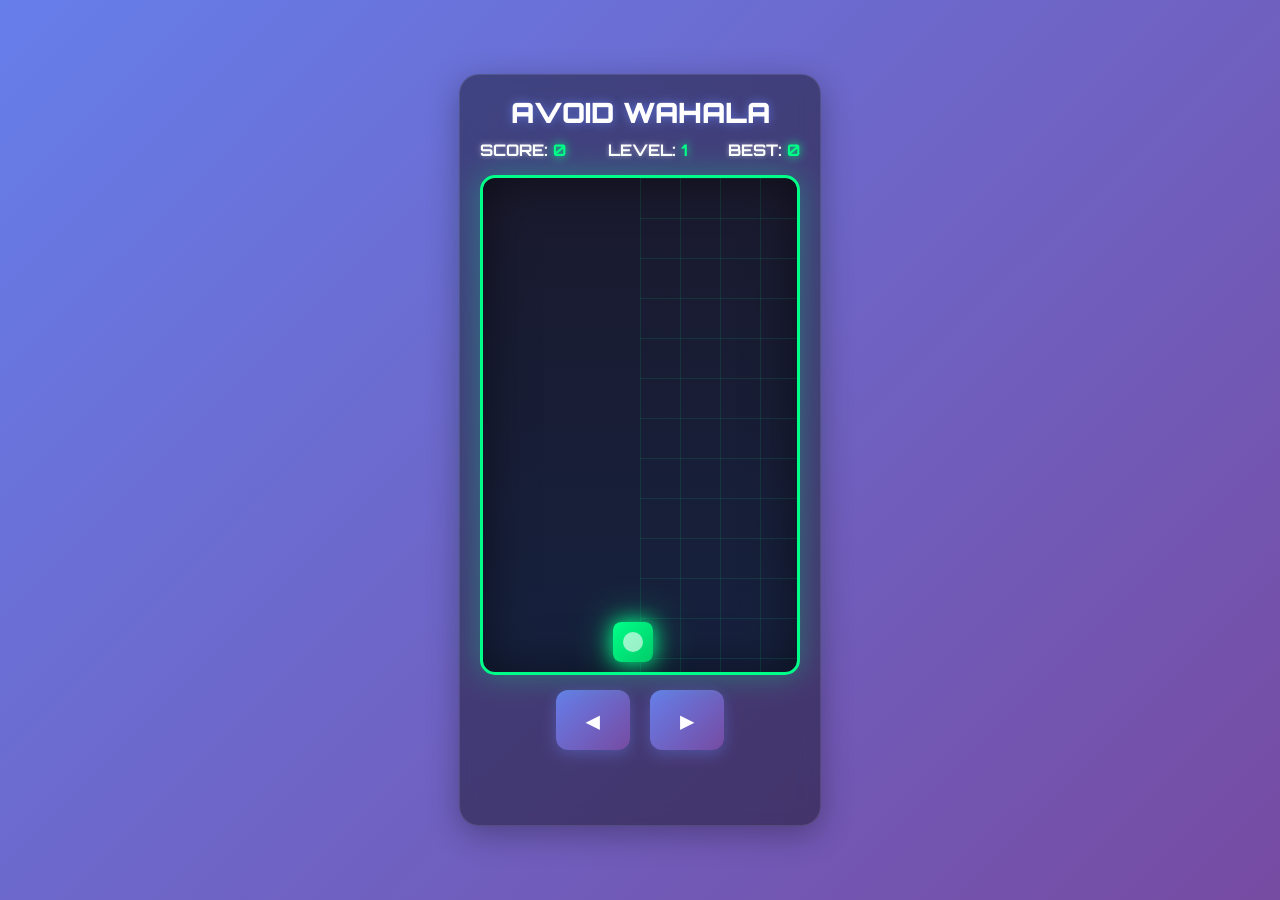
<file: index.html>
<!DOCTYPE html>
<html>
<head>
  <title>AvoidWahala</title>
  <meta name="viewport" content="width=device-width, initial-scale=1.0, user-scalable=no">
  <link rel="stylesheet" href="style.css">
</head>
<body>
  <div class="game-container">
    <h2>AVOID WAHALA</h2>
    <div class="stats">
      <div>SCORE: <span id="score">0</span></div>
      <div>LEVEL: <span id="level">1</span></div>
      <div>BEST: <span id="highScore">0</span></div>
    </div>
    
    <div id="gameArea">
      <div id="player"></div>
    </div>
    
    <div class="controls">
      <button id="leftBtn">◀</button>
      <button id="rightBtn">▶</button>
    </div>
    
    <p id="gameOver"></p>
    <button id="restartBtn">TRY AGAIN</button>
  </div>
  
  <script src="script.js"></script>
</body>
</html>
</file>
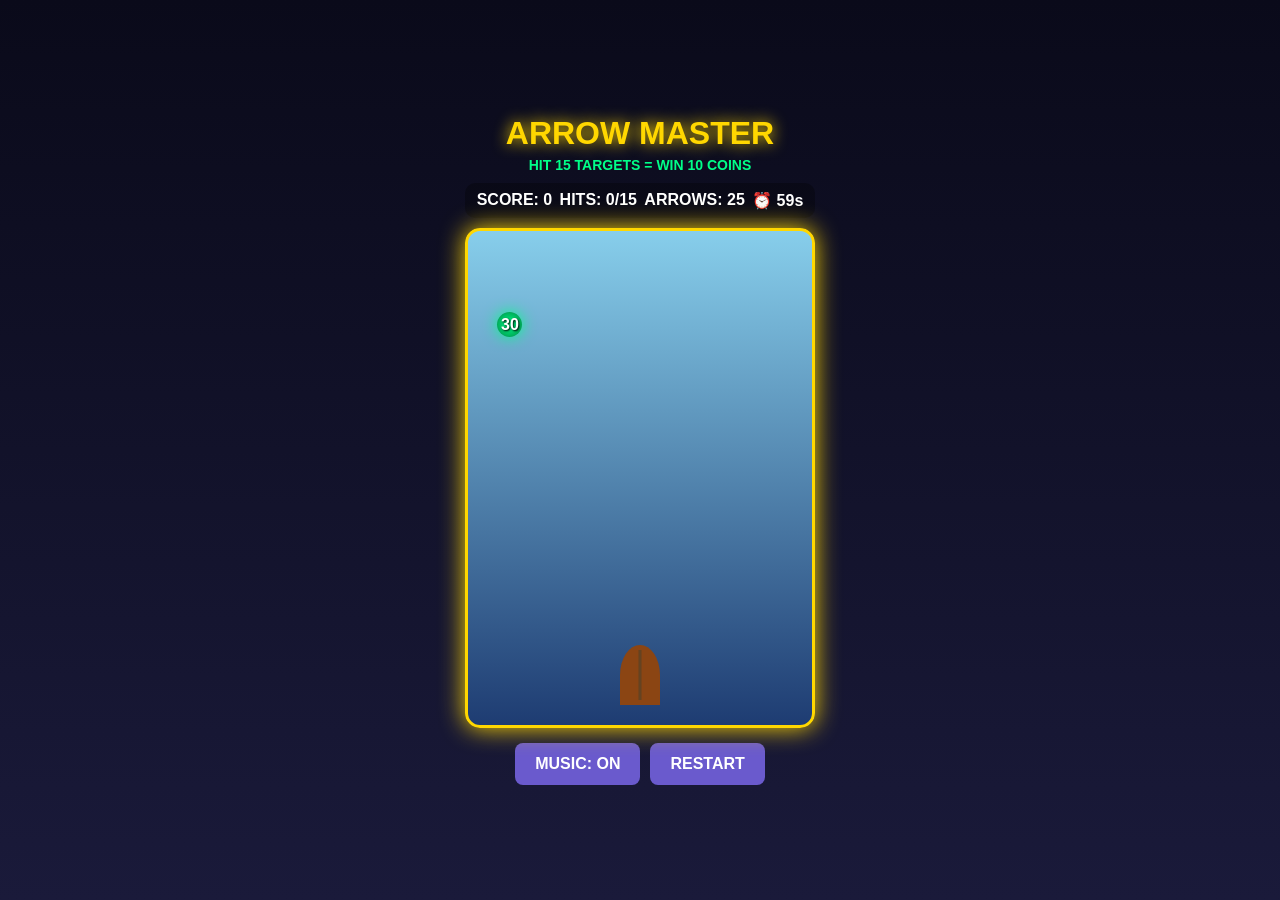
<file: arrowshoot.html>
<!DOCTYPE html>
<html lang="en">
<head>
    <meta charset="UTF-8">
    <meta name="viewport" content="width=device-width, initial-scale=1.0">
    <title>Arrow Master</title>
    <style>
        * { margin: 0; padding: 0; box-sizing: border-box; }
        body {
            background: linear-gradient(180deg, #0a0a1a, #1a1a3a);
            color: white;
            font-family: Arial, sans-serif;
            display: flex;
            justify-content: center;
            align-items: center;
            min-height: 100vh;
            flex-direction: column;
            overflow: hidden;
        }
       .game-container { text-align: center; }
        h1 {
            font-size: 32px;
            margin-bottom: 5px;
            color: #ffd700;
            text-shadow: 0 0 15px #ffd700;
        }
       .win-condition {
            color: #00ff88;
            font-weight: bold;
            margin-bottom: 10px;
            font-size: 14px;
        }
       .stats {
            display: flex;
            justify-content: space-around;
            width: 350px;
            margin: 10px auto;
            font-weight: bold;
            background: rgba(0,0,0,0.3);
            padding: 8px;
            border-radius: 10px;
        }
        #gameCanvas {
            width: 350px;
            height: 500px;
            background: linear-gradient(180deg, #87CEEB, #1e3c72);
            border: 3px solid #ffd700;
            border-radius: 15px;
            position: relative;
            overflow: hidden;
            margin: 10px auto;
            box-shadow: 0 0 25px #ffd700;
            cursor: crosshair;
        }
        #bow {
            position: absolute;
            width: 40px;
            height: 60px;
            background: #8B4513;
            bottom: 20px;
            left: 50%;
            transform: translateX(-50%);
            border-radius: 50% 50% 0 0;
            z-index: 10;
        }
        #bow::before {
            content: '';
            position: absolute;
            width: 3px;
            height: 50px;
            background: #654321;
            left: 50%;
            top: 5px;
            transform: translateX(-50%);
        }
       .arrow {
            position: absolute;
            width: 4px;
            height: 25px;
            background: #8B4513;
            z-index: 5;
        }
       .arrow::before {
            content: '';
            position: absolute;
            width: 0;
            height: 0;
            border-left: 6px solid transparent;
            border-right: 6px solid transparent;
            border-bottom: 12px solid #C0C0C0;
            top: -12px;
            left: -4px;
        }
       .target {
            position: absolute;
            border-radius: 50%;
            display: flex;
            justify-content: center;
            align-items: center;
            font-weight: bold;
            color: white;
            text-shadow: 1px 1px 2px black;
        }
       .target-red {
            width: 50px;
            height: 50px;
            background: radial-gradient(circle, #ff0040, #8B0000);
            box-shadow: 0 0 15px #ff0040;
        }
       .target-gold {
            width: 35px;
            height: 35px;
            background: radial-gradient(circle, #ffd700, #ff8c00);
            box-shadow: 0 0 20px #ffd700;
        }
       .target-small {
            width: 25px;
            height: 25px;
            background: radial-gradient(circle, #00ff88, #008844);
            box-shadow: 0 0 15px #00ff88;
        }
       .controls {
            margin-top: 15px;
            display: flex;
            gap: 10px;
            justify-content: center;
        }
       .controls button {
            padding: 12px 20px;
            font-size: 16px;
            background: #6a5acd;
            border: none;
            border-radius: 8px;
            color: white;
            font-weight: bold;
        }
        #gameOver {
            position: fixed;
            top: 0;
            left: 0;
            width: 100%;
            height: 100%;
            background: rgba(0,0,0,0.9);
            display: none;
            justify-content: center;
            align-items: center;
            flex-direction: column;
            z-index: 100;
        }
       .gameOverBox {
            background: #1a1a2e;
            padding: 30px;
            border-radius: 20px;
            text-align: center;
            border: 3px solid #ffd700;
            box-shadow: 0 0 30px #ffd700;
        }
        #gameOverTitle {
            font-size: 32px;
            margin-bottom: 15px;
            color: #ffd700;
        }
        #finalScore {
            font-size: 24px;
            color: #00ff88;
            font-weight: bold;
        }
       .powerBar {
            position: absolute;
            bottom: 90px;
            left: 50%;
            transform: translateX(-50%);
            width: 200px;
            height: 10px;
            background: rgba(0,0,0,0.5);
            border-radius: 5px;
            display: none;
        }
       .powerFill {
            height: 100%;
            background: linear-gradient(90deg, #00ff00, #ffff00, #ff0000);
            border-radius: 5px;
            width: 0%;
        }
    </style>
</head>
<body>
    <div class="game-container">
        <h1>ARROW MASTER</h1>
        <div class="win-condition">HIT 15 TARGETS = WIN 10 COINS</div>
        <div class="stats">
            <div>SCORE: <span id="score">0</span></div>
            <div>HITS: <span id="hits">0</span>/15</div>
            <div>ARROWS: <span id="arrows">25</span></div>
            <div>⏰ <span id="timer">60</span>s</div>
        </div>
        
        <div id="gameCanvas">
            <div id="bow"></div>
            <div class="powerBar" id="powerBar">
                <div class="powerFill" id="powerFill"></div>
            </div>
        </div>
        
        <div class="controls">
            <button id="musicBtn">MUSIC: ON</button>
            <button id="restartBtn">RESTART</button>
        </div>
    </div>

    <div id="gameOver">
        <div class="gameOverBox">
            <h2 id="gameOverTitle">YOU WIN!</h2>
            <p id="finalMessage">15 Targets Hit!</p>
            <p>Coins Earned: <span id="finalScore">10</span></p>
            <button class="gameOverBtn" onclick="location.reload()">PLAY AGAIN</button>
        </div>
    </div>

    <!-- Music -->
    <audio id="bgMusic" loop>
        <source src="https://assets.mixkit.co/music/preview/mixkit-epic-impact-870.mp3" type="audio/mpeg">
    </audio>
    
    <!-- Sound FX -->
    <audio id="shootSound">
        <source src="https://assets.mixkit.co/sfx/preview/mixkit-arrow-whoosh-1491.mp3" type="audio/mpeg">
    </audio>
    <audio id="hitSound">
        <source src="https://assets.mixkit.co/sfx/preview/mixkit-arrow-impact-2053.mp3" type="audio/mpeg">
    </audio>
    <audio id="winSound">
        <source src="https://assets.mixkit.co/sfx/preview/mixkit-completion-of-a-level-2063.mp3" type="audio/mpeg">
    </audio>
    <audio id="loseSound">
        <source src="https://assets.mixkit.co/sfx/preview/mixkit-player-losing-or-failing-2042.mp3" type="audio/mpeg">
    </audio>

    <script>
        const canvas = document.getElementById('gameCanvas');
        const bow = document.getElementById('bow');
        const scoreEl = document.getElementById('score');
        const hitsEl = document.getElementById('hits');
        const arrowsEl = document.getElementById('arrows');
        const timerEl = document.getElementById('timer');
        const powerBar = document.getElementById('powerBar');
        const powerFill = document.getElementById('powerFill');
        const musicBtn = document.getElementById('musicBtn');
        
        const bgMusic = document.getElementById('bgMusic');
        const shootSound = document.getElementById('shootSound');
        const hitSound = document.getElementById('hitSound');
        const winSound = document.getElementById('winSound');
        const loseSound = document.getElementById('loseSound');

        let score = 0;
        let hits = 0;
        let arrows = 25;
        let timeLeft = 60;
        let gameRunning = true;
        let targets = [];
        let arrowsInFlight = [];
        let power = 0;
        let charging = false;
        let musicOn = true;
        let spawnTimer;
        let gameTimer;

        bgMusic.volume = 0.2;
        document.body.addEventListener('click', () => {
            if (musicOn) bgMusic.play().catch(e => {});
        }, { once: true });

        function playSound(sound) {
            sound.currentTime = 0;
            sound.play().catch(e => {});
        }

        function createTarget() {
            if (!gameRunning) return;
            
            const target = document.createElement('div');
            target.classList.add('target');
            
            const types = ['red', 'gold', 'small'];
            const type = types[Math.floor(Math.random() * types.length)];
            target.classList.add(`target-${type}`);
            
            target.style.left = Math.random() * 280 + 'px';
            target.style.top = '-60px';
            
            if (type === 'red') target.dataset.points = '10';
            if (type === 'gold') target.dataset.points = '20';
            if (type === 'small') target.dataset.points = '30';
            
            target.textContent = target.dataset.points;
            canvas.appendChild(target);
            
            targets.push({
                element: target,
                x: parseFloat(target.style.left),
                y: -60,
                speed: Math.random() * 2 + 3, // HARD: Fast moving
                points: parseInt(target.dataset.points)
            });
        }

        function moveTargets() {
            for (let i = targets.length - 1; i >= 0; i--) {
                let t = targets[i];
                t.y += t.speed;
                t.element.style.top = t.y + 'px';
                
                // Move side to side - HARD
                t.x += Math.sin(t.y / 30) * 2;
                t.element.style.left = t.x + 'px';
                
                if (t.y > 500) {
                    t.element.remove();
                    targets.splice(i, 1);
                }
            }
        }

        function startCharge(e) {
            if (!gameRunning || arrows <= 0) return;
            charging = true;
            power = 0;
            powerBar.style.display = 'block';
            chargePower();
        }

        function chargePower() {
            if (!charging) return;
            power = Math.min(power + 2, 100);
            powerFill.style.width = power + '%';
            requestAnimationFrame(chargePower);
        }

        function shootArrow(e) {
            if (!charging ||!gameRunning || arrows <= 0) return;
            
            charging = false;
            powerBar.style.display = 'none';
            arrows--;
            arrowsEl.textContent = arrows;
            playSound(shootSound);
            
            const rect = canvas.getBoundingClientRect();
            const mouseX = e.clientX - rect.left;
            
            const arrow = document.createElement('div');
            arrow.classList.add('arrow');
            arrow.style.left = '173px';
            arrow.style.bottom = '80px';
            canvas.appendChild(arrow);
            
            const angle = Math.atan2(mouseX - 175, 400);
            const velocity = power / 5 + 10; // HARD: Need good power
            
            arrowsInFlight.push({
                element: arrow,
                x: 173,
                y: 420,
                vx: Math.sin(angle) * velocity,
                vy: -Math.cos(angle) * velocity
            });
            
            power = 0;
            powerFill.style.width = '0%';
            
            if (arrows === 0) {
                setTimeout(checkGameOver, 2000);
            }
        }

        function moveArrows() {
            for (let i = arrowsInFlight.length - 1; i >= 0; i--) {
                let a = arrowsInFlight[i];
                a.x += a.vx;
                a.y += a.vy;
                a.vy += 0.3; // Gravity
                
                a.element.style.left = a.x + 'px';
                a.element.style.top = a.y + 'px';
                
                // Check hit
                for (let j = targets.length - 1; j >= 0; j--) {
                    let t = targets[j];
                    let tx = t.x + 20;
                    let ty = t.y + 20;
                    let tw = 20;
                    
                    if (Math.abs(a.x - tx) < tw && Math.abs(a.y - ty) < tw) {
                        playSound(hitSound);
                        score += t.points;
                        hits++;
                        scoreEl.textContent = score;
                        hitsEl.textContent = hits;
                        
                        t.element.remove();
                        targets.splice(j, 1);
                        
                        if (hits >= 15) {
                            winGame();
                        }
                        break;
                    }
                }
                
                if (a.y > 500 || a.y < -50 || a.x < -50 || a.x > 400) {
                    a.element.remove();
                    arrowsInFlight.splice(i, 1);
                }
            }
        }

        function winGame() {
            gameRunning = false;
            clearInterval(spawnTimer);
            clearInterval(gameTimer);
            bgMusic.pause();
            playSound(winSound);
            
            document.getElementById('gameOverTitle').textContent = 'YOU WIN!';
            document.getElementById('finalMessage').textContent = '15 Targets Hit!';
            document.getElementById('finalScore').textContent = '10';
            
            // SEND CLAIM TO KODULAR
            if (window.AppInventor) {
                window.AppInventor.setWebViewString("CLAIM:BRICK:10");
            }
            
            document.getElementById('gameOver').style.display = 'flex';
        }

        function checkGameOver() {
            if (hits < 15 && arrows === 0) {
                loseGame();
            }
        }

        function loseGame() {
            gameRunning = false;
            clearInterval(spawnTimer);
            clearInterval(gameTimer);
            bgMusic.pause();
            playSound(loseSound);
            
            document.getElementById('gameOverTitle').textContent = 'GAME OVER';
            document.getElementById('finalMessage').textContent = `Only ${hits}/15 hits`;
            document.getElementById('finalScore').textContent = '0';
            document.getElementById('gameOver').style.display = 'flex';
        }

        function startGame() {
            spawnTimer = setInterval(createTarget, 800); // HARD: Fast spawn
            gameTimer = setInterval(() => {
                timeLeft--;
                timerEl.textContent = timeLeft;
                if (timeLeft <= 0) {
                    if (hits < 15) loseGame();
                }
            }, 1000);
        }

        function toggleMusic() {
            musicOn =!musicOn;
            if (musicOn) {
                bgMusic.play();
                musicBtn.textContent = 'MUSIC: ON';
            } else {
                bgMusic.pause();
                musicBtn.textContent = 'MUSIC: OFF';
            }
        }

        function gameLoop() {
            if (gameRunning) {
                moveTargets();
                moveArrows();
            }
            requestAnimationFrame(gameLoop);
        }

        // Controls
        canvas.addEventListener('mousedown', startCharge);
        canvas.addEventListener('mouseup', shootArrow);
        canvas.addEventListener('touchstart', (e) => {
            e.preventDefault();
            startCharge(e);
        });
        canvas.addEventListener('touchend', (e) => {
            e.preventDefault();
            shootArrow(e.changedTouches[0]);
        });
        
        musicBtn.addEventListener('click', toggleMusic);
        document.getElementById('restartBtn').addEventListener('click', () => location.reload());

        // Start
        startGame();
        gameLoop();
    </script>
</body>
</html>
</file>
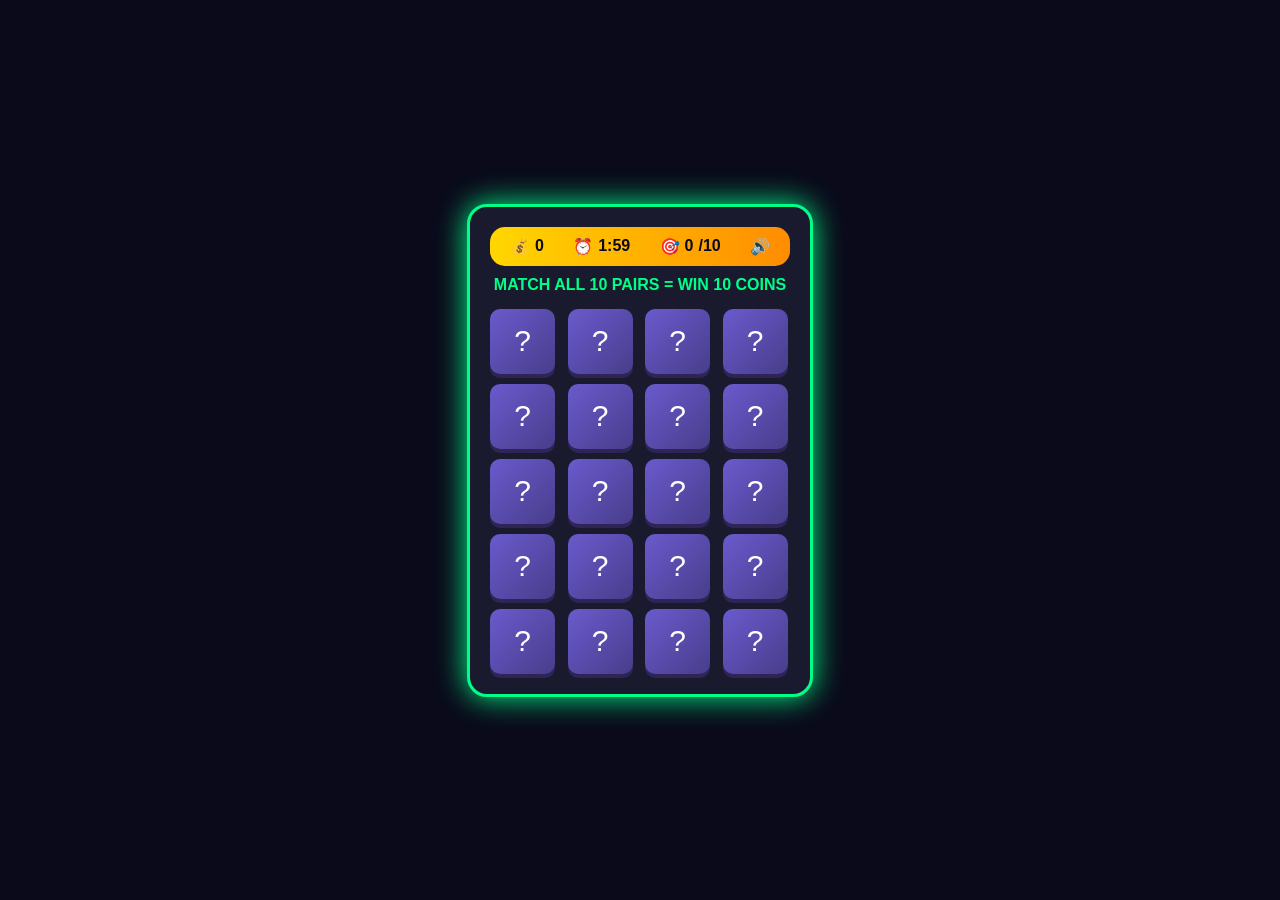
<file: cardflip.html>
<!DOCTYPE html>
<html lang="en">
<head>
    <meta charset="UTF-8">
    <meta name="viewport" content="width=device-width, initial-scale=1.0">
    <title>Memory Match Pro</title>
    <style>
        * { margin: 0; padding: 0; box-sizing: border-box; }
        body {
            background: #0a0a1a;
            color: white;
            font-family: Arial, sans-serif;
            display: flex;
            justify-content: center;
            align-items: center;
            min-height: 100vh;
            flex-direction: column;
        }
        .game-container {
            background: #1a1a2e;
            border: 3px solid #00ff88;
            border-radius: 20px;
            padding: 20px;
            box-shadow: 0 0 30px #00ff88;
        }
        .header {
            background: linear-gradient(90deg, #ffd700, #ff8c00);
            padding: 10px 20px;
            border-radius: 15px;
            display: flex;
            justify-content: space-between;
            align-items: center;
            margin-bottom: 10px;
            font-weight: bold;
            color: #0a0a1a;
        }
        .header div {
            display: flex;
            align-items: center;
            gap: 5px;
        }
        .win-condition {
            text-align: center;
            color: #00ff88;
            font-weight: bold;
            margin-bottom: 15px;
            font-size: 16px;
        }
        .grid {
            display: grid;
            grid-template-columns: repeat(4, 1fr);
            gap: 10px;
            width: 300px;
        }
        .card {
            width: 65px;
            height: 65px;
            background: linear-gradient(135deg, #6a5acd, #483d8b);
            border-radius: 10px;
            display: flex;
            justify-content: center;
            align-items: center;
            font-size: 30px;
            cursor: pointer;
            box-shadow: 0 4px #2e2556;
            transition: transform 0.3s;
            transform-style: preserve-3d;
            position: relative;
        }
        .card:active { transform: translateY(2px); box-shadow: 0 2px #2e2556; }
        .card.flipped {
            background: #fff;
            transform: rotateY(180deg);
        }
        .card.matched {
            background: #00ff88;
            opacity: 0.6;
            pointer-events: none;
        }
        .card-front, .card-back {
            position: absolute;
            backface-visibility: hidden;
        }
        .card-back {
            color: #ff0040;
            transform: rotateY(180deg);
        }
        #gameOver {
            position: fixed;
            top: 0;
            left: 0;
            width: 100%;
            height: 100%;
            background: rgba(0,0,0,0.9);
            display: none;
            justify-content: center;
            align-items: center;
            flex-direction: column;
            z-index: 100;
        }
        .gameOverBox {
            background: #1a1a2e;
            padding: 30px;
            border-radius: 20px;
            text-align: center;
            border: 3px solid #00ff88;
            box-shadow: 0 0 30px #00ff88;
        }
        #gameOverTitle {
            font-size: 32px;
            margin-bottom: 15px;
            color: #00ff88;
        }
        #finalMessage {
            font-size: 18px;
            margin: 15px 0;
        }
        #earnedCoins {
            font-size: 24px;
            color: #ffd700;
            font-weight: bold;
        }
        .gameOverBtn {
            padding: 15px 40px;
            font-size: 18px;
            background: #00ff88;
            border: none;
            border-radius: 10px;
            color: #0a0a1a;
            font-weight: bold;
            margin-top: 20px;
        }
    </style>
</head>
<body>
    <div class="game-container">
        <div class="header">
            <div>💰 <span id="coins">0</span></div>
            <div>⏰ <span id="timer">2:00</span></div>
            <div>🎯 <span id="pairs">0</span>/10</div>
            <div>🔊</div>
        </div>
        
        <div class="win-condition">MATCH ALL 10 PAIRS = WIN 10 COINS</div>
        
        <div class="grid" id="grid"></div>
    </div>

    <div id="gameOver">
        <div class="gameOverBox">
            <h2 id="gameOverTitle">YOU WIN!</h2>
            <p id="finalMessage">All 10 pairs matched!</p>
            <p>Coins Earned: <span id="earnedCoins">10</span></p>
            <button class="gameOverBtn" onclick="location.reload()">PLAY AGAIN</button>
        </div>
    </div>

    <script>
        const grid = document.getElementById('grid');
        const coinsEl = document.getElementById('coins');
        const timerEl = document.getElementById('timer');
        const pairsEl = document.getElementById('pairs');
        
        const emojis = ['🚀','⭐','🎮','🏆','💎','🔥','⚡','🎯','🎨','🎪'];
        let cards = [...emojis, ...emojis];
        let flippedCards = [];
        let matchedPairs = 0;
        let timeLeft = 120;
        let timer;
        let canFlip = true;
        
        let totalCoins = localStorage.getItem('memoryCoins') || 0;
        coinsEl.textContent = totalCoins;

        // Shuffle cards
        cards.sort(() => Math.random() - 0.5);

        // Create grid
        cards.forEach((emoji, index) => {
            const card = document.createElement('div');
            card.classList.add('card');
            card.dataset.emoji = emoji;
            card.dataset.index = index;
            card.innerHTML = `
                <div class="card-front">?</div>
                <div class="card-back">${emoji}</div>
            `;
            card.addEventListener('click', () => flipCard(card));
            grid.appendChild(card);
        });

        function flipCard(card) {
            if (!canFlip || card.classList.contains('flipped') || card.classList.contains('matched')) return;
            
            card.classList.add('flipped');
            flippedCards.push(card);
            
            if (flippedCards.length === 2) {
                canFlip = false;
                setTimeout(checkMatch, 600);
            }
        }

        function checkMatch() {
            const [card1, card2] = flippedCards;
            
            if (card1.dataset.emoji === card2.dataset.emoji) {
                card1.classList.add('matched');
                card2.classList.add('matched');
                matchedPairs++;
                pairsEl.textContent = matchedPairs;
                
                if (matchedPairs === 10) {
                    winGame();
                }
            } else {
                card1.classList.remove('flipped');
                card2.classList.remove('flipped');
            }
            
            flippedCards = [];
            canFlip = true;
        }

        function startTimer() {
            timer = setInterval(() => {
                timeLeft--;
                let minutes = Math.floor(timeLeft / 60);
                let seconds = timeLeft % 60;
                timerEl.textContent = `${minutes}:${seconds.toString().padStart(2, '0')}`;
                
                if (timeLeft <= 0) {
                    endGame();
                }
            }, 1000);
        }

        function winGame() {
            clearInterval(timer);
            document.getElementById('gameOverTitle').textContent = 'YOU WIN!';
            document.getElementById('earnedCoins').textContent = '10';
            document.getElementById('finalMessage').textContent = 'All 10 pairs matched!';
            
            // SEND CLAIM TO KODULAR - 10 COINS
            if (window.AppInventor) {
                window.AppInventor.setWebViewString("CLAIM:BRICK:10");
            }
            
            // Save coins
            totalCoins = parseInt(totalCoins) + 10;
            localStorage.setItem('memoryCoins', totalCoins);
            coinsEl.textContent = totalCoins;
            
            document.getElementById('gameOver').style.display = 'flex';
        }

        function endGame() {
            clearInterval(timer);
            document.getElementById('gameOverTitle').textContent = "TIME'S UP!";
            document.getElementById('earnedCoins').textContent = '0';
            document.getElementById('finalMessage').textContent = `You matched ${matchedPairs}/10 pairs - 0 Coins`;
            document.getElementById('gameOver').style.display = 'flex';
        }

        // Start game
        startTimer();
    </script>
</body>
</html>
</file>
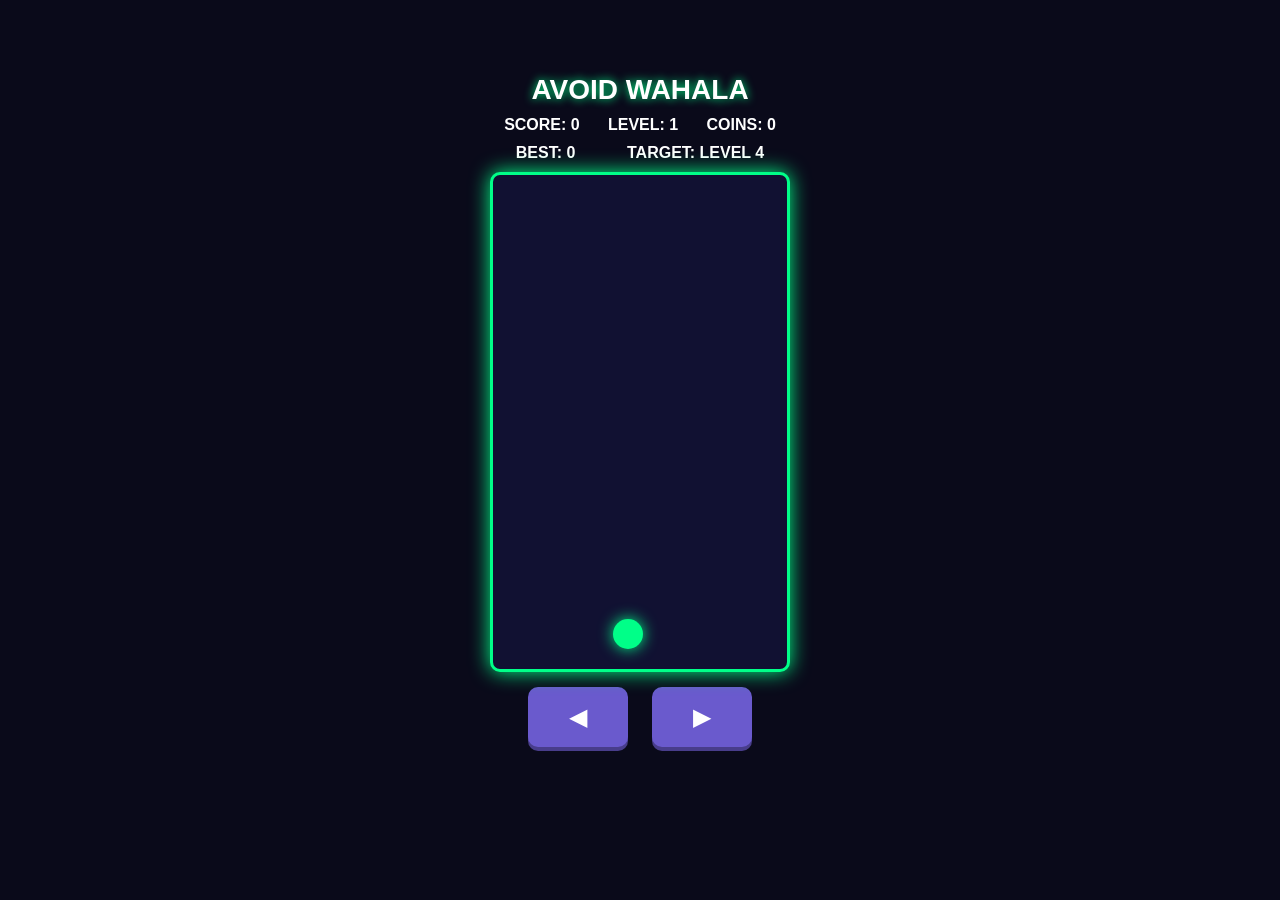
<file: dodgen.html>
<!DOCTYPE html>
<html lang="en">
<head>
    <meta charset="UTF-8">
    <meta name="viewport" content="width=device-width, initial-scale=1.0">
    <title>Avoid Wahala</title>
    <style>
        * { margin: 0; padding: 0; box-sizing: border-box; }
        body {
            background: #0a0a1a;
            color: white;
            font-family: Arial, sans-serif;
            display: flex;
            justify-content: center;
            align-items: center;
            min-height: 100vh;
            flex-direction: column;
        }
    .game-container { text-align: center; }
        h1 {
            font-size: 28px;
            margin-bottom: 10px;
            color: #fff;
            text-shadow: 0 0 10px #00ff88;
        }
    .stats {
            display: flex;
            justify-content: space-around;
            width: 300px;
            margin: 10px auto;
            font-weight: bold;
        }
        #gameArea {
            width: 300px;
            height: 500px;
            background: #111132;
            border: 3px solid #00ff88;
            border-radius: 10px;
            position: relative;
            overflow: hidden;
            margin: 10px auto;
            box-shadow: 0 0 20px #00ff88;
        }
        #player {
            position: absolute;
            width: 30px;
            height: 30px;
            background: #00ff88;
            border-radius: 50%;
            bottom: 20px;
            left: 50%;
            transform: translateX(-50%);
            box-shadow: 0 0 15px #00ff88;
            z-index: 10;
        }
    .obstacle {
            position: absolute;
            width: 30px;
            height: 30px;
            background: #ff0040;
            border-radius: 5px;
            box-shadow: 0 0 15px #ff0040;
        }
    .controls { margin-top: 15px; }
    .controls button {
            width: 100px;
            height: 60px;
            font-size: 24px;
            margin: 0 10px;
            background: #6a5acd;
            border: none;
            border-radius: 10px;
            color: white;
            box-shadow: 0 4px #483d8b;
        }
    .controls button:active {
            box-shadow: 0 2px #483d8b;
            transform: translateY(2px);
        }
        #gameOver {
            color: #ff0040;
            font-size: 18px;
            font-weight: bold;
            margin: 10px 0;
            height: 60px;
        }
        #restartBtn, #claimBtn {
            padding: 12px 30px;
            font-size: 18px;
            background: #00ff88;
            border: none;
            border-radius: 8px;
            color: #0a0a1a;
            font-weight: bold;
            display: none;
            margin: 5px auto;
        }
        #winText {
            color: #00ff88;
            font-size: 20px;
            font-weight: bold;
        }
    </style>
</head>
<body>
    <div class="game-container">
        <h1>AVOID WAHALA</h1>
        <div class="stats">
            <div>SCORE: <span id="score">0</span></div>
            <div>LEVEL: <span id="level">1</span></div>
            <div>COINS: <span id="coins">0</span></div>
        </div>
        <div class="stats">
            <div>BEST: <span id="highScore">0</span></div>
            <div>TARGET: LEVEL 4</div>
        </div>
        
        <div id="gameArea">
            <div id="player"></div>
        </div>
        
        <div class="controls">
            <button id="leftBtn">◀</button>
            <button id="rightBtn">▶</button>
        </div>
        
        <p id="gameOver"></p>
        <button id="claimBtn">CLAIM 15 COINS</button>
        <button id="restartBtn">PLAY AGAIN</button>
    </div>

    <!-- Sound Effects -->
    <audio id="moveSound">
        <source src="https://assets.mixkit.co/sfx/preview/mixkit-game-ball-tap-2073.mp3" type="audio/mpeg">
    </audio>
    <audio id="scoreSound">
        <source src="https://assets.mixkit.co/sfx/preview/mixkit-positive-interface-beep-221.mp3" type="audio/mpeg">
    </audio>
    <audio id="levelUpSound">
        <source src="https://assets.mixkit.co/sfx/preview/mixkit-video-game-win-2016.mp3" type="audio/mpeg">
    </audio>
    <audio id="coinSound">
        <source src="https://assets.mixkit.co/sfx/preview/mixkit-coin-win-notification-1992.mp3" type="audio/mpeg">
    </audio>
    <audio id="gameOverSound">
        <source src="https://assets.mixkit.co/sfx/preview/mixkit-player-losing-or-failing-2042.mp3" type="audio/mpeg">
    </audio>
    <audio id="winSound">
        <source src="https://assets.mixkit.co/sfx/preview/mixkit-completion-of-a-level-2063.mp3" type="audio/mpeg">
    </audio>

    <script>
        const gameArea = document.getElementById('gameArea');
        const player = document.getElementById('player');
        const scoreDisplay = document.getElementById('score');
        const levelDisplay = document.getElementById('level');
        const coinsDisplay = document.getElementById('coins');
        const highScoreDisplay = document.getElementById('highScore');
        const gameOverText = document.getElementById('gameOver');
        const restartBtn = document.getElementById('restartBtn');
        const claimBtn = document.getElementById('claimBtn');
        const leftBtn = document.getElementById('leftBtn');
        const rightBtn = document.getElementById('rightBtn');
        
        const moveSound = document.getElementById('moveSound');
        const scoreSound = document.getElementById('scoreSound');
        const levelUpSound = document.getElementById('levelUpSound');
        const coinSound = document.getElementById('coinSound');
        const gameOverSound = document.getElementById('gameOverSound');
        const winSound = document.getElementById('winSound');

        let playerPos = 135;
        let score = 0;
        let level = 1;
        let coins = 0;
        let obstacleSpeed = 2;
        let obstacleInterval = 1400;
        let gameRunning = true;
        let gameWon = false;
        let obstacles = [];
        let spawnTimer;

        let highScore = localStorage.getItem('avoidWahalaBest') || 0;
        highScoreDisplay.textContent = highScore;
        
        let savedCoins = localStorage.getItem('avoidWahalaCoins') || 0;
        coins = parseInt(savedCoins);
        coinsDisplay.textContent = coins;

        function playSound(sound) {
            sound.currentTime = 0;
            sound.play().catch(e => {});
        }

        function updateLevel() {
            // LEVEL 1: 0-4 SLOW
            // LEVEL 2: 5-14 FAST 
            // LEVEL 3: 15-29 RUSHING
            // LEVEL 4: 30+ WIN
            
            if (score >= 5 && level === 1) {
                level = 2;
                obstacleSpeed = 4;
                clearInterval(spawnTimer);
                obstacleInterval = 900;
                spawnTimer = setInterval(createObstacle, obstacleInterval);
                playSound(levelUpSound);
            } 
            else if (score >= 15 && level === 2) {
                level = 3;
                obstacleSpeed = 7; // RUSHING
                clearInterval(spawnTimer);
                obstacleInterval = 500;
                spawnTimer = setInterval(createObstacle, obstacleInterval);
                playSound(levelUpSound);
            }
            else if (score >= 30 && level === 3) {
                level = 4;
                obstacleSpeed = 10; // EXTREME
                clearInterval(spawnTimer);
                obstacleInterval = 400;
                spawnTimer = setInterval(createObstacle, obstacleInterval);
                playSound(levelUpSound);
                winGame();
            }
            levelDisplay.textContent = level;
        }

        function winGame() {
            gameRunning = false;
            gameWon = true;
            clearInterval(spawnTimer);
            playSound(winSound);
            addCoins(10);
            
            gameOverText.innerHTML = `<span id="winText">YOU WIN!<br>Reached Level 4<br>Claim 15 Coins!</span>`;
            claimBtn.style.display = 'inline-block';
            restartBtn.style.display = 'inline-block';
            
            // Send claim to Kodular
            if (window.AppInventor) {
                window.AppInventor.setWebViewString("CLAIM:BRICK:15");
            }
        }

        function addCoins(amount) {
            coins += amount;
            coinsDisplay.textContent = coins;
            localStorage.setItem('avoidWahalaCoins', coins);
            playSound(coinSound);
        }

        function movePlayer(direction) {
            if (!gameRunning) return;
            playSound(moveSound);
            if (direction === 'left' && playerPos > 0) {
                playerPos -= 30;
            }
            if (direction === 'right' && playerPos < 270) {
                playerPos += 30;
            }
            player.style.left = playerPos + 'px';
        }

        function createObstacle() {
            if (!gameRunning) return;
            
            const obstacle = document.createElement('div');
            obstacle.classList.add('obstacle');
            obstacle.style.left = Math.floor(Math.random() * 9) * 30 + 'px';
            obstacle.style.top = '-30px';
            gameArea.appendChild(obstacle);
            obstacles.push(obstacle);
        }

        function moveObstacles() {
            for (let i = obstacles.length - 1; i >= 0; i--) {
                let obstacle = obstacles[i];
                let top = parseInt(obstacle.style.top) || 0;
                top += obstacleSpeed;
                obstacle.style.top = top + 'px';
                
                let obsLeft = parseInt(obstacle.style.left);
                let obsTop = top;
                
                if (
                    obsLeft < playerPos + 30 &&
                    obsLeft + 30 > playerPos &&
                    obsTop < 450 + 30 &&
                    obsTop + 30 > 450
                ) {
                    gameOver();
                    return;
                }
                
                if (top > 500) {
                    obstacle.remove();
                    obstacles.splice(i, 1);
                    score++;
                    scoreDisplay.textContent = score;
                    playSound(scoreSound);
                    updateLevel();
                }
            }
        }

        function gameOver() {
            gameRunning = false;
            clearInterval(spawnTimer);
            playSound(gameOverSound);
            
            gameOverText.innerHTML = `GAME OVER!<br>Reached Level ${level}<br>Score: ${score}`;
            restartBtn.style.display = 'inline-block';
            
            if (score > highScore) {
                highScore = score;
                localStorage.setItem('avoidWahalaBest', highScore);
                highScoreDisplay.textContent = highScore;
            }
        }

        function startGame() {
            gameRunning = true;
            gameWon = false;
            score = 0;
            level = 1;
            obstacleSpeed = 2;
            obstacleInterval = 1400;
            playerPos = 135;
            
            scoreDisplay.textContent = score;
            levelDisplay.textContent = level;
            gameOverText.textContent = '';
            restartBtn.style.display = 'none';
            claimBtn.style.display = 'none';
            player.style.left = playerPos + 'px';
            
            obstacles.forEach(obs => obs.remove());
            obstacles = [];
            
            clearInterval(spawnTimer);
            spawnTimer = setInterval(createObstacle, obstacleInterval);
        }

        function claimCoins() {
            if (window.AppInventor) {
                window.AppInventor.setWebViewString("CLAIM:BRICK:15");
                claimBtn.textContent = 'CLAIMED!';
                claimBtn.disabled = true;
                playSound(coinSound);
            }
        }

        function gameLoop() {
            if (gameRunning) {
                moveObstacles();
            }
            requestAnimationFrame(gameLoop);
        }

        // Controls
        leftBtn.addEventListener('click', () => movePlayer('left'));
        rightBtn.addEventListener('click', () => movePlayer('right'));
        restartBtn.addEventListener('click', startGame);
        claimBtn.addEventListener('click', claimCoins);

        document.addEventListener('keydown', (e) => {
            if (e.key === 'ArrowLeft') movePlayer('left');
            if (e.key === 'ArrowRight') movePlayer('right');
        });

        // Start
        startGame();
        gameLoop();
    </script>
</body>
</html>
</file>
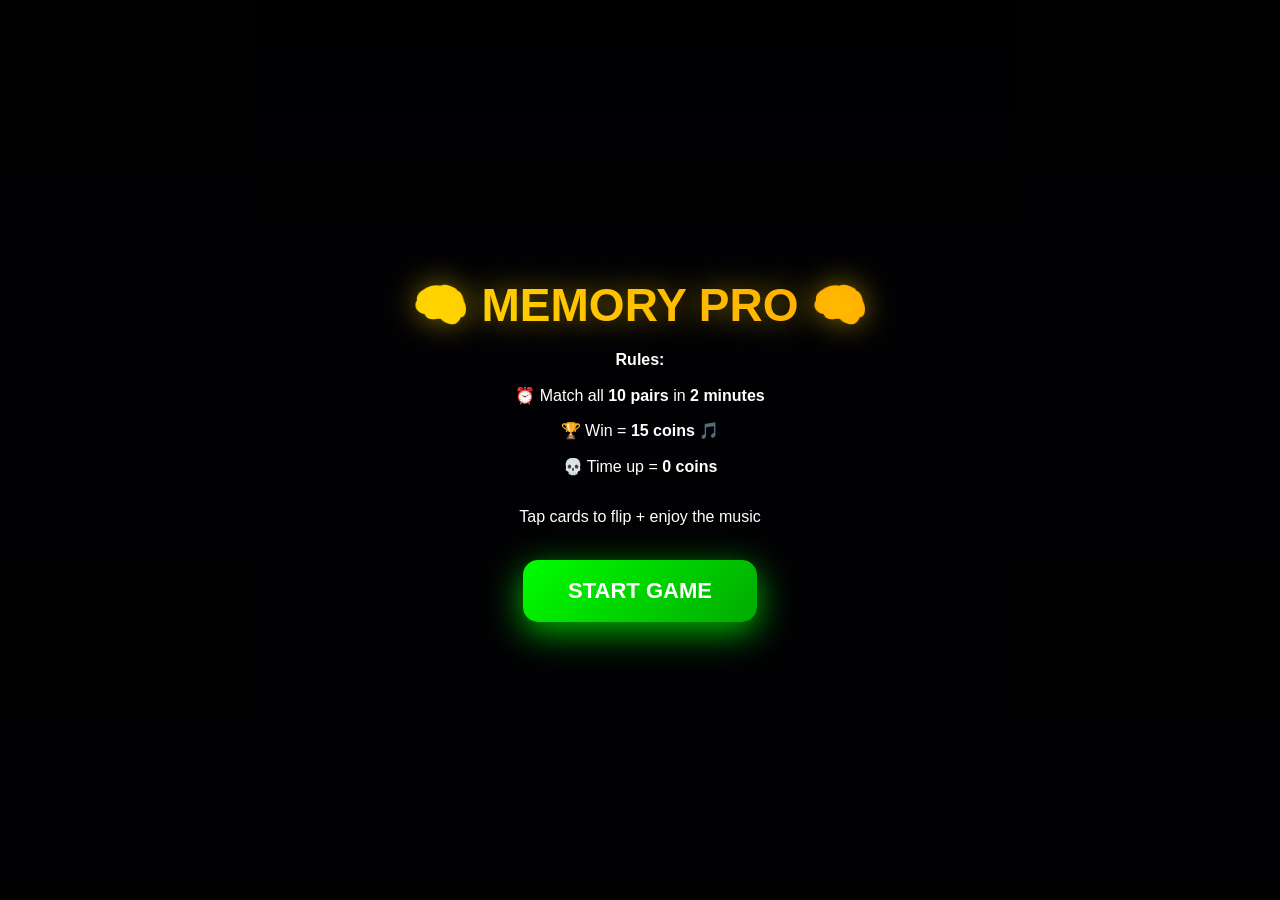
<file: index (1).html>
<!DOCTYPE html>
<html lang="en">
<head>
<meta charset="UTF-8">
<meta name="viewport" content="width=device-width, initial-scale=1.0, user-scalable=no">
<title>Memory Match Pro - TrustRewards</title>
<style>
* { margin: 0; padding: 0; box-sizing: border-box; }
body {
  background: linear-gradient(180deg, #0f0c29 0%, #302b63 50%, #24243e 100%);
  font-family: 'Arial Black', sans-serif;
  display: flex;
  justify-content: center;
  align-items: center;
  min-height: 100vh;
  overflow: hidden;
  touch-action: manipulation;
}
#gameContainer {
  background: linear-gradient(145deg, #1a1a2e, #16213e);
  border-radius: 25px;
  padding: 15px;
  box-shadow: 0 25px 80px rgba(0,0,0,0.9), inset 0 0 50px rgba(255,215,0,0.1);
  border: 4px solid transparent;
  background-clip: padding-box;
  position: relative;
  max-width: 420px;
  width: 95%;
}
#gameContainer::before {
  content: '';
  position: absolute;
  top: -4px; left: -4px; right: -4px; bottom: -4px;
  background: linear-gradient(45deg, #FFD700, #FFA500, #FF6B6B, #667eea);
  border-radius: 25px;
  z-index: -1;
  animation: borderGlow 3s linear infinite;
}
@keyframes borderGlow {
  0%, 100% { filter: hue-rotate(0deg); }
  50% { filter: hue-rotate(180deg); }
}
#ui {
  display: grid;
  grid-template-columns: 1fr 1fr 1fr 1fr;
  gap: 8px;
  margin-bottom: 12px;
  padding: 12px;
  background: linear-gradient(135deg, #FFD700 0%, #FFA500 100%);
  border-radius: 18px;
  color: #000;
  font-weight: 900;
  box-shadow: 0 8px 25px rgba(255,215,0,0.6);
}
#ui > div {
  text-align: center;
  font-size: 13px;
}
#coinsDisplay { font-weight: 900; }
#timerDisplay {
  font-size: 17px;
  font-weight: 900;
  color: #D50000;
  text-shadow: 0 0 12px rgba(255,0,0,0.9);
  animation: timerPulse 1s infinite;
}
@keyframes timerPulse {
  0%, 100% { transform: scale(1); }
  50% { transform: scale(1.12); }
}
#pairsDisplay { font-size: 13px; font-weight: 900; }
#musicBtn {
  background: rgba(0,0,0,0.3);
  border: 2px solid #000;
  border-radius: 10px;
  font-size: 18px;
  cursor: pointer;
  transition: all 0.3s;
}
#musicBtn:active { transform: scale(0.9); }
#gameGrid {
  display: grid;
  grid-template-columns: repeat(4, 1fr);
  gap: 8px;
  padding: 10px;
}
.card {
  aspect-ratio: 1;
  background: linear-gradient(135deg, #667eea 0%, #764ba2 100%);
  border-radius: 12px;
  display: flex;
  align-items: center;
  justify-content: center;
  font-size: 30px;
  cursor: pointer;
  transition: transform 0.4s;
  transform-style: preserve-3d;
  box-shadow: 0 6px 20px rgba(0,0,0,0.6);
  position: relative;
}
.card:active { transform: scale(0.93); }
.card.flipped {
  background: linear-gradient(135deg, #FFD700 0%, #FFA500 100%);
  transform: rotateY(180deg);
  box-shadow: 0 6px 25px rgba(255,215,0,0.7);
}
.card.matched {
  background: linear-gradient(135deg, #00ff00 0%, #00aa00 100%);
  cursor: default;
  animation: matchPop 0.6s;
  box-shadow: 0 6px 25px rgba(0,255,0,0.8);
}
@keyframes matchPop {
  0% { transform: scale(1) rotateY(180deg); }
  50% { transform: scale(1.25) rotateY(180deg); }
  100% { transform: scale(1) rotateY(180deg); }
}
.card-content {
  transform: rotateY(180deg);
  backface-visibility: hidden;
}
.card-back {
  position: absolute;
  font-size: 26px;
  color: white;
  text-shadow: 0 0 10px rgba(255,255,255,0.5);
}
#gameOver {
  display: none;
  position: fixed;
  top: 0; left: 0;
  width: 100%; height: 100%;
  background: rgba(0,0,0,0.98);
  z-index: 1000;
  align-items: center;
  justify-content: center;
  flex-direction: column;
  color: white;
}
#gameOver h1 {
  font-size: 46px;
  margin-bottom: 20px;
  text-shadow: 0 0 40px #FFD700;
  animation: winPulse 1s infinite;
}
@keyframes winPulse { 0%, 100% { transform: scale(1); } 50% { transform: scale(1.08); } }
#gameOver button {
  padding: 18px 45px;
  font-size: 22px;
  background: linear-gradient(135deg, #667eea 0%, #764ba2 100%);
  border: none;
  border-radius: 15px;
  color: white;
  margin-top: 15px;
  font-weight: 900;
  box-shadow: 0 10px 35px rgba(102, 126, 234, 0.7);
}
#startScreen {
  position: fixed;
  top: 0; left: 0;
  width: 100%; height: 100%;
  background: rgba(0,0,0,0.96);
  z-index: 999;
  display: flex;
  align-items: center;
  justify-content: center;
  flex-direction: column;
  color: white;
  text-align: center;
  padding: 20px;
}
#startScreen h1 {
  font-size: 46px;
  margin-bottom: 15px;
  background: linear-gradient(45deg, #FFD700, #FFA500);
  -webkit-background-clip: text;
  -webkit-text-fill-color: transparent;
  text-shadow: 0 0 30px rgba(255,215,0,0.5);
}
#startScreen p { font-size: 16px; margin-bottom: 10px; line-height: 1.6; }
#startScreen button {
  padding: 18px 45px;
  font-size: 22px;
  background: linear-gradient(135deg, #00ff00 0%, #00aa00 100%);
  border: none;
  border-radius: 15px;
  color: white;
  font-weight: 900;
  box-shadow: 0 10px 35px rgba(0, 255, 0, 0.7);
  margin-top: 20px;
}
.confetti {
  position: fixed;
  width: 10px;
  height: 10px;
  background: #FFD700;
  animation: confettiFall 3s linear forwards;
}
@keyframes confettiFall {
  to { transform: translateY(100vh) rotate(720deg); opacity: 0; }
}
</style>
</head>
<body>
  <div id="startScreen">
    <h1>🧠 MEMORY PRO 🧠</h1>
    <p><strong>Rules:</strong></p>
    <p>⏰ Match all <strong>10 pairs</strong> in <strong>2 minutes</strong></p>
    <p>🏆 Win = <strong>15 coins</strong> 🎵</p>
    <p>💀 Time up = <strong>0 coins</strong></p>
    <p style="margin-top: 15px;">Tap cards to flip + enjoy the music</p>
    <button onclick="startGame()">START GAME</button>
  </div>

  <div id="gameContainer" style="display:none;">
    <div id="ui">
      <div id="coinsDisplay">💰 <span id="coinsCount">0</span></div>
      <div id="timerDisplay">⏰ <span id="timeLeft">2:00</span></div>
      <div id="pairsDisplay">🎯 <span id="pairsCount">0/10</span></div>
      <div id="musicBtn" onclick="toggleMusic()">🔊</div>
    </div>
    <div id="gameGrid"></div>
  </div>

  <div id="gameOver">
    <h1 id="gameOverTitle">YOU WIN!</h1>
    <p style="font-size: 36px; color: gold; font-weight: 900; margin: 15px 0;">+<span id="earnedCoins">15</span> COINS! 💰</p>
    <p style="font-size: 18px;" id="finalMessage">All 10 pairs matched!</p>
    <p style="font-size: 16px;" id="finalTime">Time: 0:00</p>
    <button onclick="resetGame()">PLAY AGAIN</button>
  </div>

<audio id="flipSound">
  <source src="https://cdn.pixabay.com/download/audio/2022/03/15/audio_2a7e9d6e3c.mp3" type="audio/mpeg">
</audio>
<audio id="matchSound">
  <source src="https://cdn.pixabay.com/download/audio/2021/08/04/audio_12b0c7443c.mp3" type="audio/mpeg">
</audio>
<audio id="winSound">
  <source src="https://cdn.pixabay.com/download/audio/2022/03/10/audio_c8c8a73467.mp3" type="audio/mpeg">
</audio>
<audio id="bgMusic" loop>
  <source src="https://cdn.pixabay.com/download/audio/2022/05/27/audio_1808fbf07a.mp3" type="audio/mpeg">
</audio>

<script>
let coins = parseInt(localStorage.getItem('userCoins')) || 0;
document.getElementById('coinsCount').textContent = coins;
let musicPlaying = false;

function addCoins(amount) {
  coins += amount;
  localStorage.setItem('userCoins', coins);
  document.getElementById('coinsCount').textContent = coins;
  if (window.AppInventor) {
    window.AppInventor.setWebViewString('COINS:' + coins);
  }
}

function playSound(id) {
  const audio = document.getElementById(id);
  audio.currentTime = 0;
  audio.play().catch(e => {});
}

function toggleMusic() {
  const bgMusic = document.getElementById('bgMusic');
  const btn = document.getElementById('musicBtn');
  if (musicPlaying) {
    bgMusic.pause();
    btn.textContent = '🔇';
    musicPlaying = false;
  } else {
    bgMusic.volume = 0.3;
    bgMusic.play().catch(e => {});
    btn.textContent = '🔊';
    musicPlaying = true;
  }
}

let gameRunning = false;
let timeLeft = 120;
let timerInterval = null;
let cards = [];
let flippedCards = [];
let matchedPairs = 0;
let canFlip = true;

const emojis = ['💰','💎','🚀','⭐','🏆','🎯','💵','🔥','🎮','🎁'];
const gameEmojis = [...emojis,...emojis];

function shuffle(array) {
  for (let i = array.length - 1; i > 0; i--) {
    const j = Math.floor(Math.random() * (i + 1));
    [array[i], array[j]] = [array[j], array[i]];
  }
  return array;
}

function updateTimer() {
  timeLeft--;
  const minutes = Math.floor(timeLeft / 60);
  const seconds = timeLeft % 60;
  document.getElementById('timeLeft').textContent = `${minutes}:${seconds.toString().padStart(2, '0')}`;
  if (timeLeft <= 0) {
    endGame('time');
  }
}

function startGame() {
  document.getElementById('startScreen').style.display = 'none';
  document.getElementById('gameContainer').style.display = 'block';
  if (!musicPlaying) toggleMusic();
  initGame();
  timeLeft = 120;
  matchedPairs = 0;
  document.getElementById('pairsCount').textContent = '0/10';
  document.getElementById('timeLeft').textContent = '2:00';
  gameRunning = true;
  timerInterval = setInterval(updateTimer, 1000);
}

function initGame() {
  const grid = document.getElementById('gameGrid');
  grid.innerHTML = '';
  cards = [];
  flippedCards = [];
  matchedPairs = 0;
  canFlip = true;

  const shuffledEmojis = shuffle([...gameEmojis]);

  shuffledEmojis.forEach((emoji, index) => {
    const card = document.createElement('div');
    card.className = 'card';
    card.dataset.emoji = emoji;
    card.dataset.index = index;
    card.innerHTML = `<div class="card-back">❓</div><div class="card-content">${emoji}</div>`;
    card.addEventListener('click', () => flipCard(card));
    grid.appendChild(card);
    cards.push(card);
  });
}

function flipCard(card) {
  if (!gameRunning ||!canFlip || card.classList.contains('flipped') || card.classList.contains('matched')) return;

  playSound('flipSound');
  card.classList.add('flipped');
  flippedCards.push(card);

  if (flippedCards.length === 2) {
    canFlip = false;
    checkMatch();
  }
}

function checkMatch() {
  const [card1, card2] = flippedCards;

  if (card1.dataset.emoji === card2.dataset.emoji) {
    playSound('matchSound');
    card1.classList.add('matched');
    card2.classList.add('matched');
    matchedPairs++;
    document.getElementById('pairsCount').textContent = `${matchedPairs}/10`;
    flippedCards = [];
    canFlip = true;

    if (matchedPairs === 10) {
      endGame('win');
    }
  } else {
    setTimeout(() => {
      card1.classList.remove('flipped');
      card2.classList.remove('flipped');
      flippedCards = [];
      canFlip = true;
    }, 800);
  }
}

function createConfetti() {
  for (let i = 0; i < 50; i++) {
    setTimeout(() => {
      const confetti = document.createElement('div');
      confetti.className = 'confetti';
      confetti.style.left = Math.random() * 100 + '%';
      confetti.style.background = `hsl(${Math.random() * 360}, 100%, 50%)`;
      confetti.style.animationDelay = Math.random() * 0.5 + 's';
      document.body.appendChild(confetti);
      setTimeout(() => confetti.remove(), 3000);
    }, i * 50);
  }
}

function resetGame() {
  document.getElementById('gameOver').style.display = 'none';
  clearInterval(timerInterval);
  startGame();
}

function endGame(reason) {
  gameRunning = false;
  clearInterval(timerInterval);
  const timeUsed = 120 - timeLeft;
  const minutes = Math.floor(timeUsed / 60);
  const seconds = timeUsed % 60;
  document.getElementById('finalTime').textContent = `Time: ${minutes}:${seconds.toString().padStart(2, '0')}`;

  if (reason === 'win') {
    playSound('winSound');
    addCoins(15);
    createConfetti();
    document.getElementById('gameOverTitle').textContent = 'YOU WIN!';
    document.getElementById('earnedCoins').textContent = '15';
    document.getElementById('finalMessage').textContent = 'All 10 pairs matched!';
  } else {
    document.getElementById('gameOverTitle').textContent = "TIME'S UP!";
    document.getElementById('earnedCoins').textContent = '0';
    document.getElementById('finalMessage').textContent = `You matched ${matchedPairs}/10 pairs`;
  }

  document.getElementById('gameOver').style.display = 'flex';
}
</script>
</body>
</html>
</file>
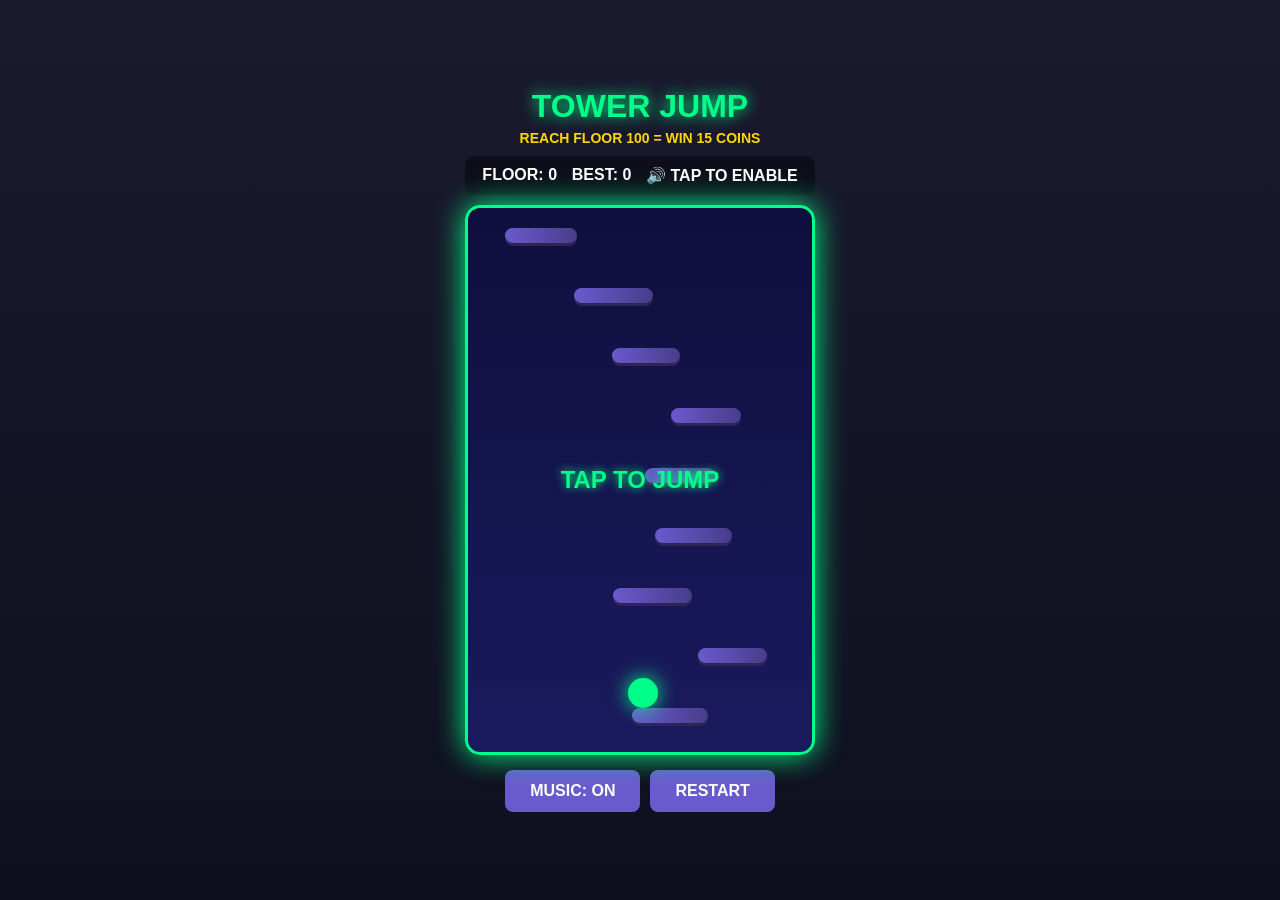
<file: jump.html>
<!DOCTYPE html>
<html lang="en">
<head>
    <meta charset="UTF-8">
    <meta name="viewport" content="width=device-width, initial-scale=1.0">
    <title>Tower Jump</title>
    <style>
        * { margin: 0; padding: 0; box-sizing: border-box; }
        body {
            background: linear-gradient(180deg, #1a1a2e, #0f0f1e);
            color: white;
            font-family: Arial, sans-serif;
            display: flex;
            justify-content: center;
            align-items: center;
            min-height: 100vh;
            flex-direction: column;
            overflow: hidden;
        }
  .game-container { text-align: center; }
        h1 {
            font-size: 32px;
            margin-bottom: 5px;
            color: #00ff88;
            text-shadow: 0 0 15px #00ff88;
        }
  .win-condition {
            color: #ffd700;
            font-weight: bold;
            margin-bottom: 10px;
            font-size: 14px;
        }
  .stats {
            display: flex;
            justify-content: space-around;
            width: 350px;
            margin: 10px auto;
            font-weight: bold;
            background: rgba(0,0,0,0.4);
            padding: 10px;
            border-radius: 10px;
        }
        #gameCanvas {
            width: 350px;
            height: 550px;
            background: linear-gradient(180deg, #0f0f3e, #1a1a5e);
            border: 3px solid #00ff88;
            border-radius: 15px;
            position: relative;
            overflow: hidden;
            margin: 10px auto;
            box-shadow: 0 0 30px #00ff88;
        }
        #player {
            position: absolute;
            width: 30px;
            height: 30px;
            background: #00ff88;
            border-radius: 50%;
            left: 160px;
            box-shadow: 0 0 20px #00ff88;
            z-index: 10;
            transition: transform 0.1s;
        }
  .platform {
            position: absolute;
            height: 15px;
            background: linear-gradient(90deg, #6a5acd, #483d8b);
            border-radius: 8px;
            box-shadow: 0 3px #2e2556;
        }
  .platform-moving {
            background: linear-gradient(90deg, #ff0040, #8B0000);
            box-shadow: 0 0 10px #ff0040;
        }
  .platform-small {
            background: linear-gradient(90deg, #ff8c00, #ff4500);
            box-shadow: 0 0 10px #ff8c00;
        }
  .platform-deadly {
            background: linear-gradient(90deg, #8B008B, #4B0082);
            box-shadow: 0 0 15px #8B008B;
        }
  .particle {
            position: absolute;
            width: 6px;
            height: 6px;
            background: #00ff88;
            border-radius: 50%;
            pointer-events: none;
        }
        #tapToStart {
            position: absolute;
            top: 50%;
            left: 50%;
            transform: translate(-50%, -50%);
            font-size: 24px;
            color: #00ff88;
            font-weight: bold;
            text-shadow: 0 0 10px #00ff88;
            z-index: 50;
        }
  .controls {
            margin-top: 15px;
            display: flex;
            gap: 10px;
            justify-content: center;
        }
  .controls button {
            padding: 12px 25px;
            font-size: 16px;
            background: #6a5acd;
            border: none;
            border-radius: 8px;
            color: white;
            font-weight: bold;
        }
        #gameOver {
            position: fixed;
            top: 0;
            left: 0;
            width: 100%;
            height: 100%;
            background: rgba(0,0,0,0.95);
            display: none;
            justify-content: center;
            align-items: center;
            flex-direction: column;
            z-index: 100;
        }
  .gameOverBox {
            background: #1a1a2e;
            padding: 30px;
            border-radius: 20px;
            text-align: center;
            border: 3px solid #00ff88;
            box-shadow: 0 0 40px #00ff88;
        }
        #gameOverTitle {
            font-size: 36px;
            margin-bottom: 15px;
            color: #00ff88;
        }
        #finalFloor {
            font-size: 28px;
            color: #ffd700;
            font-weight: bold;
            margin: 15px 0;
        }
  .gameOverBtn {
            padding: 15px 40px;
            font-size: 18px;
            background: #00ff88;
            border: none;
            border-radius: 10px;
            color: #0a0a1a;
            font-weight: bold;
            margin-top: 20px;
        }
    </style>
</head>
<body>
    <div class="game-container">
        <h1>TOWER JUMP</h1>
        <div class="win-condition">REACH FLOOR 100 = WIN 15 COINS</div>
        <div class="stats">
            <div>FLOOR: <span id="floor">0</span></div>
            <div>BEST: <span id="best">0</span></div>
            <div>🔊 <span id="soundStatus">TAP TO ENABLE</span></div>
        </div>
        
        <div id="gameCanvas">
            <div id="player"></div>
            <div id="tapToStart">TAP TO JUMP</div>
        </div>
        
        <div class="controls">
            <button id="musicBtn">MUSIC: ON</button>
            <button id="restartBtn">RESTART</button>
        </div>
    </div>

    <div id="gameOver">
        <div class="gameOverBox">
            <h2 id="gameOverTitle">YOU WIN!</h2>
            <p id="finalMessage">Reached Floor 100!</p>
            <p id="finalFloor">Coins: 15</p>
            <button class="gameOverBtn" onclick="location.reload()">PLAY AGAIN</button>
        </div>
    </div>

    <!-- SOUNDS -->
    <audio id="bgMusic" loop>
        <source src="https://assets.mixkit.co/music/preview/mixkit-tech-house-vibes-130.mp3" type="audio/mpeg">
    </audio>
    <audio id="jumpSound">
        <source src="https://assets.mixkit.co/sfx/preview/mixkit-quick-jump-arcade-game-239.mp3" type="audio/mpeg">
    </audio>
    <audio id="landSound">
        <source src="https://assets.mixkit.co/sfx/preview/mixkit-game-ball-tap-2073.mp3" type="audio/mpeg">
    </audio>
    <audio id="winSound">
        <source src="https://assets.mixkit.co/sfx/preview/mixkit-completion-of-a-level-2063.mp3" type="audio/mpeg">
    </audio>
    <audio id="fallSound">
        <source src="https://assets.mixkit.co/sfx/preview/mixkit-player-losing-or-failing-2042.mp3" type="audio/mpeg">
    </audio>

    <script>
        const canvas = document.getElementById('gameCanvas');
        const player = document.getElementById('player');
        const floorEl = document.getElementById('floor');
        const bestEl = document.getElementById('best');
        const tapToStart = document.getElementById('tapToStart');
        const soundStatus = document.getElementById('soundStatus');
        const musicBtn = document.getElementById('musicBtn');
        
        const bgMusic = document.getElementById('bgMusic');
        const jumpSound = document.getElementById('jumpSound');
        const landSound = document.getElementById('landSound');
        const winSound = document.getElementById('winSound');
        const fallSound = document.getElementById('fallSound');

        let playerY = 470;
        let playerX = 160;
        let velocityY = 0;
        let gravity = 0.7; // HARDER
        let jumpPower = -13;
        let floor = 0;
        let platforms = [];
        let gameRunning = false;
        let gameStarted = false;
        let musicOn = true;
        let soundEnabled = false;
        let cameraY = 0;
        let particles = [];

        let bestFloor = localStorage.getItem('towerJumpBest') || 0;
        bestEl.textContent = bestFloor;

        bgMusic.volume = 0.2;

        function enableSound() {
            if (!soundEnabled) {
                soundEnabled = true;
                soundStatus.textContent = 'ON';
                if (musicOn) bgMusic.play().catch(e => {});
            }
        }

        function playSound(sound) {
            if (!soundEnabled) return;
            sound.currentTime = 0;
            sound.play().catch(e => {});
        }

        function createPlatform(y, type = 'normal') {
            const platform = document.createElement('div');
            platform.classList.add('platform');
            
            let width, moving = false, speed = 0;
            
            if (type === 'moving') {
                platform.classList.add('platform-moving');
                width = 45; // VERY SMALL
                moving = true;
                speed = floor > 30? 3 : floor > 15? 2.5 : 2; // INSANE AFTER 30
            } else if (type === 'small') {
                platform.classList.add('platform-small');
                width = 35; // TINY
            } else if (type === 'deadly') {
                platform.classList.add('platform-deadly');
                width = 50;
                platform.dataset.deadly = 'true';
            } else {
                width = Math.random() * 25 + 55; // 55-80px SMALL
            }
            
            const x = Math.random() * (350 - width);
            
            platform.style.width = width + 'px';
            platform.style.left = x + 'px';
            canvas.appendChild(platform);
            
            platforms.push({
                element: platform,
                x: x,
                y: y,
                width: width,
                moving: moving,
                direction: 1,
                speed: speed,
                deadly: type === 'deadly'
            });
        }

        function initPlatforms() {
            createPlatform(500, 'normal');
            
            // FLOOR 100 = 110 platforms
            for (let i = 1; i < 110; i++) {
                let type = 'normal';
                if (i > 10) {
                    const rand = Math.random();
                    if (i > 50 && rand > 0.85) type = 'deadly'; // Deadly platforms after 50
                    else if (rand > 0.5) type = 'moving'; // 50% moving
                    else if (rand > 0.3) type = 'small'; // 20% small
                }
                createPlatform(500 - i * 60, type); // TIGHTER GAPS
            }
        }

        function movePlatforms() {
            platforms.forEach(p => {
                if (p.moving) {
                    p.x += p.speed * p.direction;
                    if (p.x <= 0 || p.x + p.width >= 350) {
                        p.direction *= -1;
                    }
                    p.element.style.left = p.x + 'px';
                }
            });
        }

        function jump() {
            if (!gameStarted) {
                gameStarted = true;
                gameRunning = true;
                tapToStart.style.display = 'none';
                enableSound();
            }
            
            if (!gameRunning) return;
            
            velocityY = jumpPower;
            playSound(jumpSound);
            
            for (let i = 0; i < 5; i++) {
                createParticle(playerX + 15, playerY + 30);
            }
            
            player.style.transform = 'scale(0.8)';
            setTimeout(() => player.style.transform = 'scale(1)', 100);
        }

        function createParticle(x, y) {
            const particle = document.createElement('div');
            particle.classList.add('particle');
            canvas.appendChild(particle);
            
            particles.push({
                element: particle,
                x: x,
                y: y,
                vx: (Math.random() - 0.5) * 4,
                vy: Math.random() * -3,
                life: 30
            });
        }

        function updateParticles() {
            for (let i = particles.length - 1; i >= 0; i--) {
                let p = particles[i];
                p.x += p.vx;
                p.y += p.vy;
                p.vy += 0.2;
                p.life--;
                
                p.element.style.left = p.x + 'px';
                p.element.style.top = (p.y + cameraY) + 'px';
                p.element.style.opacity = p.life / 30;
                
                if (p.life <= 0) {
                    p.element.remove();
                    particles.splice(i, 1);
                }
            }
        }

        function checkCollision() {
            if (velocityY > 0) {
                for (let p of platforms) {
                    if (playerX + 30 > p.x && 
                        playerX < p.x + p.width && 
                        playerY + 30 > p.y && 
                        playerY + 30 < p.y + 20) {
                        
                        if (p.deadly) {
                            gameOver(); // TOUCH PURPLE = DIE
                            return;
                        }
                        
                        playerY = p.y - 30;
                        velocityY = jumpPower;
                        playSound(landSound);
                        
                        const newFloor = Math.floor((500 - p.y) / 60);
                        if (newFloor > floor) {
                            floor = newFloor;
                            floorEl.textContent = floor;
                            
                            if (floor >= 100) {
                                winGame();
                            }
                        }
                        return;
                    }
                }
            }
        }

        function updateCamera() {
            if (playerY < 300) {
                cameraY = 300 - playerY;
            }
            
            player.style.top = (playerY + cameraY) + 'px';
            
            platforms.forEach(p => {
                p.element.style.top = (p.y + cameraY) + 'px';
            });
            
            if (platforms[platforms.length - 1].y + cameraY > -100) {
                let type = 'normal';
                const rand = Math.random();
                if (floor > 30) {
                    if (rand > 0.8) type = 'deadly';
                    else if (rand > 0.4) type = 'moving';
                    else if (rand > 0.2) type = 'small';
                } else if (floor > 15) {
                    if (rand > 0.5) type = 'moving';
                    else if (rand > 0.3) type = 'small';
                }
                createPlatform(platforms[platforms.length - 1].y - 60, type);
            }
            
            platforms = platforms.filter(p => {
                if (p.y + cameraY > 600) {
                    p.element.remove();
                    return false;
                }
                return true;
            });
        }

        function winGame() {
            gameRunning = false;
            bgMusic.pause();
            playSound(winSound);
            
            document.getElementById('gameOverTitle').textContent = 'YOU WIN!';
            document.getElementById('finalMessage').textContent = 'Reached Floor 100!';
            document.getElementById('finalFloor').textContent = 'Coins: 15';
            
            // CLAIM 15 COINS TO KODULAR
            if (window.AppInventor) {
                window.AppInventor.setWebViewString("CLAIM:BRICK:15");
            }
            
            if (floor > bestFloor) {
                bestFloor = floor;
                localStorage.setItem('towerJumpBest', bestFloor);
                bestEl.textContent = bestFloor;
            }
            
            document.getElementById('gameOver').style.display = 'flex';
        }

        function gameOver() {
            gameRunning = false;
            bgMusic.pause();
            playSound(fallSound);
            
            document.getElementById('gameOverTitle').textContent = 'FALL DOWN!';
            document.getElementById('finalMessage').textContent = `Reached Floor ${floor}`;
            document.getElementById('finalFloor').textContent = 'Coins: 0';
            
            if (floor > bestFloor) {
                bestFloor = floor;
                localStorage.setItem('towerJumpBest', bestFloor);
                bestEl.textContent = bestFloor;
            }
            
            document.getElementById('gameOver').style.display = 'flex';
        }

        function gameLoop() {
            if (gameRunning) {
                velocityY += gravity;
                playerY += velocityY;
                
                checkCollision();
                movePlatforms();
                updateCamera();
                updateParticles();
                
                if (playerY > 550) {
                    gameOver();
                }
            }
            requestAnimationFrame(gameLoop);
        }

        function toggleMusic() {
            musicOn =!musicOn;
            if (musicOn) {
                if (soundEnabled) bgMusic.play();
                musicBtn.textContent = 'MUSIC: ON';
            } else {
                bgMusic.pause();
                musicBtn.textContent = 'MUSIC: OFF';
            }
        }

        // Controls
        canvas.addEventListener('click', jump);
        canvas.addEventListener('touchstart', (e) => {
            e.preventDefault();
            jump();
        });
        
        musicBtn.addEventListener('click', toggleMusic);
        document.getElementById('restartBtn').addEventListener('click', () => location.reload());

        // Start
        initPlatforms();
        updateCamera();
        gameLoop();
    </script>
</body>
</html>
</file>
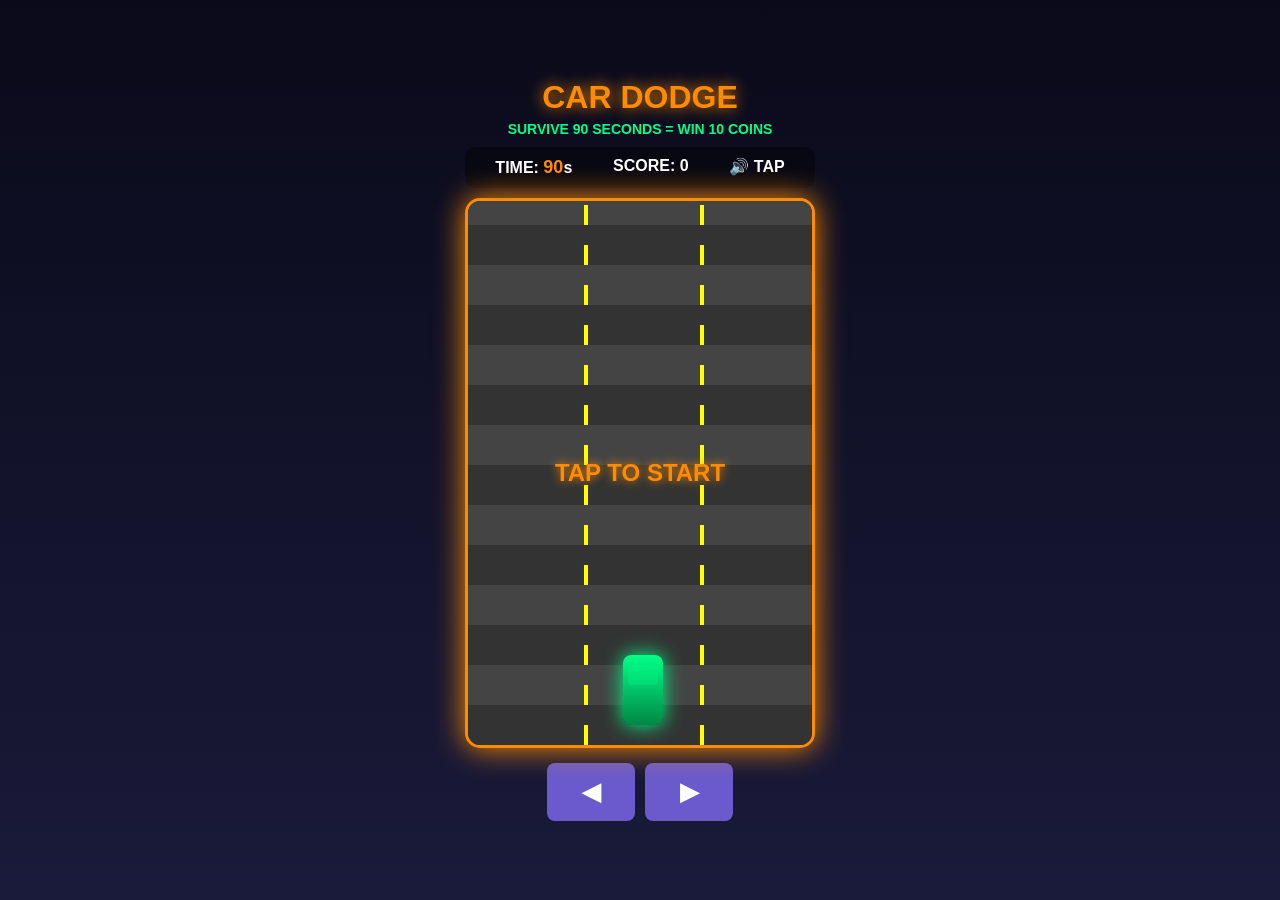
<file: games/cardodge.html>
<!DOCTYPE html>
<html lang="en">
<head>
    <meta charset="UTF-8">
    <meta name="viewport" content="width=device-width, initial-scale=1.0">
    <title>Car Dodge</title>
    <style>
        * { margin: 0; padding: 0; box-sizing: border-box; }
        body {
            background: linear-gradient(180deg, #0a0a1a, #1a1a3a);
            color: white;
            font-family: Arial, sans-serif;
            display: flex;
            justify-content: center;
            align-items: center;
            min-height: 100vh;
            flex-direction: column;
            overflow: hidden;
        }
.game-container { text-align: center; }
        h1 {
            font-size: 32px;
            margin-bottom: 5px;
            color: #ff8c00;
            text-shadow: 0 0 15px #ff8c00;
        }
.win-condition {
            color: #00ff88;
            font-weight: bold;
            margin-bottom: 10px;
            font-size: 14px;
        }
.stats {
            display: flex;
            justify-content: space-around;
            width: 350px;
            margin: 10px auto;
            font-weight: bold;
            background: rgba(0,0,0,0.4);
            padding: 10px;
            border-radius: 10px;
        }
        #timer {
            color: #ff8c00;
            font-size: 18px;
        }
        #timer.hard {
            color: #ff0040;
            animation: pulse 0.5s infinite;
        }
        @keyframes pulse {
            0%, 100% { transform: scale(1); }
            50% { transform: scale(1.2); }
        }
        #gameCanvas {
            width: 350px;
            height: 550px;
            background: #2a2a2a;
            border: 3px solid #ff8c00;
            border-radius: 15px;
            position: relative;
            overflow: hidden;
            margin: 10px auto;
            box-shadow: 0 0 30px #ff8c00;
        }
        #road {
            position: absolute;
            width: 100%;
            height: 100%;
            background: repeating-linear-gradient(
                0deg,
                #333 0px,
                #333 40px,
                #444 40px,
                #444 80px
            );
        }
.lane {
            position: absolute;
            width: 4px;
            height: 100%;
            background: repeating-linear-gradient(
                0deg,
                #ffff00 0px,
                #ffff00 20px,
                transparent 20px,
                transparent 40px
            );
            left: 116px;
        }
.lane2 { left: 232px; }
        #playerCar {
            position: absolute;
            width: 40px;
            height: 70px;
            background: linear-gradient(180deg, #00ff88, #008844);
            border-radius: 8px;
            bottom: 20px;
            left: 155px;
            box-shadow: 0 0 20px #00ff88;
            z-index: 10;
            transition: left 0.1s;
        }
        #playerCar::before {
            content: '';
            position: absolute;
            width: 30px;
            height: 20px;
            background: rgba(0,255,136,0.3);
            top: 10px;
            left: 5px;
            border-radius: 4px;
        }
.enemyCar {
            position: absolute;
            width: 40px;
            height: 70px;
            border-radius: 8px;
            box-shadow: 0 0 15px;
        }
.car-red { background: linear-gradient(180deg, #ff0040, #8B0000); box-shadow: 0 0 15px #ff0040; }
.car-blue { background: linear-gradient(180deg, #0080ff, #004080); box-shadow: 0 0 15px #0080ff; }
.car-yellow { background: linear-gradient(180deg, #ffd700, #ff8c00); box-shadow: 0 0 15px #ffd700; }
.car-purple { background: linear-gradient(180deg, #8B008B, #4B0082); box-shadow: 0 0 15px #8B008B; }
        #tapToStart {
            position: absolute;
            top: 50%;
            left: 50%;
            transform: translate(-50%, -50%);
            font-size: 24px;
            color: #ff8c00;
            font-weight: bold;
            text-shadow: 0 0 10px #ff8c00;
            z-index: 50;
        }
.controls {
            margin-top: 15px;
            display: flex;
            gap: 10px;
            justify-content: center;
        }
.controls button {
            padding: 15px 35px;
            font-size: 24px;
            background: #6a5acd;
            border: none;
            border-radius: 8px;
            color: white;
            font-weight: bold;
        }
        #gameOver {
            position: fixed;
            top: 0;
            left: 0;
            width: 100%;
            height: 100%;
            background: rgba(0,0,0,0.95);
            display: none;
            justify-content: center;
            align-items: center;
            flex-direction: column;
            z-index: 100;
        }
.gameOverBox {
            background: #1a1a2e;
            padding: 30px;
            border-radius: 20px;
            text-align: center;
            border: 3px solid #ff8c00;
            box-shadow: 0 0 40px #ff8c00;
        }
        #gameOverTitle {
            font-size: 36px;
            margin-bottom: 15px;
            color: #ff8c00;
        }
        #finalTime {
            font-size: 28px;
            color: #00ff88;
            font-weight: bold;
            margin: 15px 0;
        }
.gameOverBtn {
            padding: 15px 40px;
            font-size: 18px;
            background: #ff8c00;
            border: none;
            border-radius: 10px;
            color: #0a0a1a;
            font-weight: bold;
            margin-top: 20px;
        }
    </style>
</head>
<body>
    <div class="game-container">
        <h1>CAR DODGE</h1>
        <div class="win-condition">SURVIVE 90 SECONDS = WIN 10 COINS</div>
        <div class="stats">
            <div>TIME: <span id="timer">90</span>s</div>
            <div>SCORE: <span id="score">0</span></div>
            <div>🔊 <span id="soundStatus">TAP</span></div>
        </div>
        
        <div id="gameCanvas">
            <div id="road">
                <div class="lane"></div>
                <div class="lane lane2"></div>
            </div>
            <div id="playerCar"></div>
            <div id="tapToStart">TAP TO START</div>
        </div>
        
        <div class="controls">
            <button id="leftBtn">◀</button>
            <button id="rightBtn">▶</button>
        </div>
    </div>

    <div id="gameOver">
        <div class="gameOverBox">
            <h2 id="gameOverTitle">YOU WIN!</h2>
            <p id="finalMessage">Survived 90 seconds!</p>
            <p id="finalTime">Coins: 10</p>
            <button class="gameOverBtn" onclick="location.reload()">PLAY AGAIN</button>
        </div>
    </div>

    <!-- SOUNDS -->
    <audio id="bgMusic" loop>
        <source src="https://assets.mixkit.co/music/preview/mixkit-driving-ambition-32.mp3" type="audio/mpeg">
    </audio>
    <audio id="engineSound" loop>
        <source src="https://assets.mixkit.co/sfx/preview/mixkit-car-engine-loop-1535.mp3" type="audio/mpeg">
    </audio>
    <audio id="crashSound">
        <source src="https://assets.mixkit.co/sfx/preview/mixkit-car-crash-with-explosion-1619.mp3" type="audio/mpeg">
    </audio>
    <audio id="winSound">
        <source src="https://assets.mixkit.co/sfx/preview/mixkit-completion-of-a-level-2063.mp3" type="audio/mpeg">
    </audio>
    <audio id="scoreSound">
        <source src="https://assets.mixkit.co/sfx/preview/mixkit-positive-interface-beep-221.mp3" type="audio/mpeg">
    </audio>

    <script>
        const canvas = document.getElementById('gameCanvas');
        const playerCar = document.getElementById('playerCar');
        const timeEl = document.getElementById('timer');
        const scoreEl = document.getElementById('score');
        const tapToStart = document.getElementById('tapToStart');
        const soundStatus = document.getElementById('soundStatus');
        const leftBtn = document.getElementById('leftBtn');
        const rightBtn = document.getElementById('rightBtn');
        
        const bgMusic = document.getElementById('bgMusic');
        const engineSound = document.getElementById('engineSound');
        const crashSound = document.getElementById('crashSound');
        const winSound = document.getElementById('winSound');
        const scoreSound = document.getElementById('scoreSound');

        let playerLane = 1;
        let lanes = [38, 155, 272];
        let timeLeft = 90; // 1 MIN 30 SEC
        let score = 0;
        let enemyCars = [];
        let gameRunning = false;
        let gameStarted = false;
        let soundEnabled = false;
        let spawnRate = 1200; // 0-60s: FAST SMALL
        let carSpeed = 4;
        let gameTimer;
        let spawnTimer;
        let roadOffset = 0;
        let hardMode = false;

        bgMusic.volume = 0.15;
        engineSound.volume = 0.3;

        function enableSound() {
            if (!soundEnabled) {
                soundEnabled = true;
                soundStatus.textContent = 'ON';
                if (bgMusic.paused) bgMusic.play().catch(e => {});
                if (engineSound.paused) engineSound.play().catch(e => {});
            }
        }

        function playSound(sound) {
            if (!soundEnabled) return;
            sound.currentTime = 0;
            sound.play().catch(e => {});
        }

        function movePlayer(dir) {
            if (!gameRunning) return;
            if (dir === 'left' && playerLane > 0) {
                playerLane--;
                playerCar.style.left = lanes[playerLane] + 'px';
            }
            if (dir === 'right' && playerLane < 2) {
                playerLane++;
                playerCar.style.left = lanes[playerLane] + 'px';
            }
        }

        function createEnemyCar() {
            if (!gameRunning) return;
            
            const car = document.createElement('div');
            car.classList.add('enemyCar');
            
            const colors = hardMode? ['car-red', 'car-blue', 'car-yellow', 'car-purple'] : ['car-red', 'car-blue', 'car-yellow'];
            car.classList.add(colors[Math.floor(Math.random() * colors.length)]);
            
            const lane = Math.floor(Math.random() * 3);
            car.style.left = lanes[lane] + 'px';
            car.style.top = '-80px';
            
            // DIAGONAL IN HARD MODE
            if (hardMode && Math.random() > 0.7) {
                car.dataset.diagonal = Math.random() > 0.5? '1' : '-1';
            }
            
            canvas.appendChild(car);
            
            enemyCars.push({
                element: car,
                x: lanes[lane],
                y: -80,
                lane: lane,
                diagonal: parseInt(car.dataset.diagonal) || 0
            });
        }

        function moveEnemyCars() {
            for (let i = enemyCars.length - 1; i >= 0; i--) {
                let car = enemyCars[i];
                car.y += carSpeed;
                car.x += car.diagonal * 1; // Diagonal movement
                car.element.style.top = car.y + 'px';
                car.element.style.left = car.x + 'px';
                
                // Check collision
                const playerLeft = lanes[playerLane];
                if (Math.abs(car.x - playerLeft) < 35 && car.y + 70 > 460 && car.y < 530) {
                    crashGame();
                    return;
                }
                
                if (car.y > 550 &&!car.scored) {
                    car.scored = true;
                    score += 10;
                    scoreEl.textContent = score;
                    playSound(scoreSound);
                }
                
                if (car.y > 600) {
                    car.element.remove();
                    enemyCars.splice(i, 1);
                }
            }
        }

        function animateRoad() {
            roadOffset += carSpeed;
            document.getElementById('road').style.backgroundPosition = `0px ${roadOffset}px`;
        }

        function startGame() {
            if (!gameStarted) {
                gameStarted = true;
                gameRunning = true;
                tapToStart.style.display = 'none';
                enableSound();
                
                gameTimer = setInterval(() => {
                    timeLeft--;
                    timeEl.textContent = timeLeft;
                    
                    // 30s LEFT = HARD MODE
                    if (timeLeft === 30) {
                        hardMode = true;
                        spawnRate = 800; // HARDER SMALL
                        carSpeed = 6; // FASTER
                        timeEl.classList.add('hard');
                        clearInterval(spawnTimer);
                        spawnTimer = setInterval(createEnemyCar, spawnRate);
                    }
                    
                    if (timeLeft <= 0) {
                        winGame();
                    }
                }, 1000);
                
                spawnTimer = setInterval(createEnemyCar, spawnRate);
            }
        }

        function winGame() {
            gameRunning = false;
            clearInterval(gameTimer);
            clearInterval(spawnTimer);
            bgMusic.pause();
            engineSound.pause();
            playSound(winSound);
            
            document.getElementById('gameOverTitle').textContent = 'YOU WIN!';
            document.getElementById('finalMessage').textContent = 'Survived 90 seconds!';
            document.getElementById('finalTime').textContent = 'Coins: 10';
            
            if (window.AppInventor) {
                window.AppInventor.setWebViewString("CLAIM:BRICK:10");
            }
            
            document.getElementById('gameOver').style.display = 'flex';
        }

        function crashGame() {
            gameRunning = false;
            clearInterval(gameTimer);
            clearInterval(spawnTimer);
            bgMusic.pause();
            engineSound.pause();
            playSound(crashSound);
            
            document.getElementById('gameOverTitle').textContent = 'CRASHED!';
            document.getElementById('finalMessage').textContent = `Survived ${90 - timeLeft} seconds`;
            document.getElementById('finalTime').textContent = 'Coins: 0';
            
            document.getElementById('gameOver').style.display = 'flex';
        }

        function gameLoop() {
            if (gameRunning) {
                moveEnemyCars();
                animateRoad();
            }
            requestAnimationFrame(gameLoop);
        }

        // Controls
        canvas.addEventListener('click', startGame);
        canvas.addEventListener('touchstart', (e) => {
            e.preventDefault();
            startGame();
        });
        
        leftBtn.addEventListener('click', () => movePlayer('left'));
        rightBtn.addEventListener('click', () => movePlayer('right'));
        
        document.addEventListener('keydown', (e) => {
            if (e.key === 'ArrowLeft') movePlayer('left');
            if (e.key === 'ArrowRight') movePlayer('right');
        });

        // Start
        gameLoop();
    </script>
</body>
</html>
</file>
<file: style.css>
@import url('https://fonts.googleapis.com/css2?family=Orbitron:wght@400;700;900&display=swap');
* { margin: 0; padding: 0; box-sizing: border-box; }
body {
  font-family: 'Orbitron', monospace;
  background: linear-gradient(135deg, #667eea 0%, #764ba2 100%);
  display: flex;
  justify-content: center;
  align-items: center;
  min-height: 100vh;
  overflow: hidden;
}
.game-container {
  text-align: center;
  background: rgba(0, 0, 0, 0.4);
  backdrop-filter: blur(10px);
  padding: 20px;
  border-radius: 20px;
  box-shadow: 0 8px 32px rgba(0, 0, 0, 0.3);
  border: 1px solid rgba(255, 255, 255, 0.1);
}
h2 {
  color: #fff;
  font-weight: 900;
  font-size: 28px;
  text-shadow: 0 0 10px rgba(102, 126, 234, 0.8);
  margin-bottom: 10px;
}
.stats {
  display: flex;
  justify-content: space-between;
  color: #fff;
  font-size: 16px;
  font-weight: 700;
  margin-bottom: 15px;
  text-shadow: 0 0 5px rgba(255, 255, 255, 0.5);
}
#score, #highScore, #level {
  color: #00ff88;
  text-shadow: 0 0 10px #00ff88;
}
#gameArea {
  width: 320px;
  height: 500px;
  background: linear-gradient(180deg, #1a1a2e 0%, #16213e 100%);
  border: 3px solid #00ff88;
  border-radius: 15px;
  position: relative;
  overflow: hidden;
  margin: 0 auto 15px;
  box-shadow: 0 0 30px rgba(0, 255, 136, 0.3), inset 0 0 50px rgba(0, 0, 0, 0.5);
}
#gameArea::before {
  content: '';
  position: absolute;
  width: 100%;
  height: 100%;
  background-image: 
    linear-gradient(rgba(0, 255, 136, 0.1) 1px, transparent 1px),
    linear-gradient(90deg, rgba(0, 255, 136, 0.1) 1px, transparent 1px);
  background-size: 40px 40px;
  animation: gridMove 3s linear infinite;
}
@keyframes gridMove {
  0% { transform: translateY(0); }
  100% { transform: translateY(40px); }
}
@keyframes shake {
  0%, 100% { transform: translateX(0); }
  25% { transform: translateX(-5px); }
  75% { transform: translateX(5px); }
}
.shake { animation: shake 0.3s; }
#player {
  width: 40px;
  height: 40px;
  background: linear-gradient(135deg, #00ff88 0%, #00cc6a 100%);
  position: absolute;
  bottom: 10px;
  left: 130px;
  border-radius: 8px;
  box-shadow: 0 0 20px #00ff88, 0 0 40px rgba(0, 255, 136, 0.5);
  transition: left 0.1s ease;
  z-index: 999;
}
#player::after {
  content: '';
  position: absolute;
  top: 50%;
  left: 50%;
  transform: translate(-50%, -50%);
  width: 20px;
  height: 20px;
  background: rgba(255, 255, 255, 0.6);
  border-radius: 50%;
}
.block {
  width: 40px;
  height: 40px;
  background: linear-gradient(135deg, #ff0080 0%, #ff0000 100%);
  position: absolute;
  top: 0;
  border-radius: 8px;
  box-shadow: 0 0 15px #ff0080;
  animation: blockGlow 0.5s ease-in-out infinite alternate;
}
@keyframes blockGlow {
  0% { box-shadow: 0 0 15px #ff0080; }
  100% { box-shadow: 0 0 25px #ff0080, 0 0 40px rgba(255, 0, 128, 0.8); }
}
.particle {
  position: absolute;
  width: 6px;
  height: 6px;
  background: #00ff88;
  border-radius: 50%;
  pointer-events: none;
  animation: explode 0.6s ease-out forwards;
}
@keyframes explode {
  0% { transform: translate(0, 0) scale(1); opacity: 1; }
  100% { transform: translate(var(--tx), var(--ty)) scale(0); opacity: 0; }
}
.controls {
  display: flex;
  gap: 20px;
  justify-content: center;
  margin-bottom: 15px;
}
button {
  background: linear-gradient(135deg, #667eea 0%, #764ba2 100%);
  color: white;
  border: none;
  padding: 15px 30px;
  font-size: 24px;
  font-family: 'Orbitron', monospace;
  font-weight: 700;
  border-radius: 12px;
  cursor: pointer;
  box-shadow: 0 4px 15px rgba(102, 126, 234, 0.4);
  transition: all 0.2s ease;
}
button:active {
  transform: scale(0.95);
  box-shadow: 0 2px 8px rgba(102, 126, 234, 0.4);
}
#gameOver {
  color: #ff0080;
  font-size: 22px;
  font-weight: 900;
  text-shadow: 0 0 10px #ff0080;
  margin: 10px 0;
  min-height: 30px;
}
#restartBtn {
  display: none;
  background: linear-gradient(135deg, #00ff88 0%, #00cc6a 100%);
  padding: 12px 40px;
  font-size: 18px;
}
</file>
